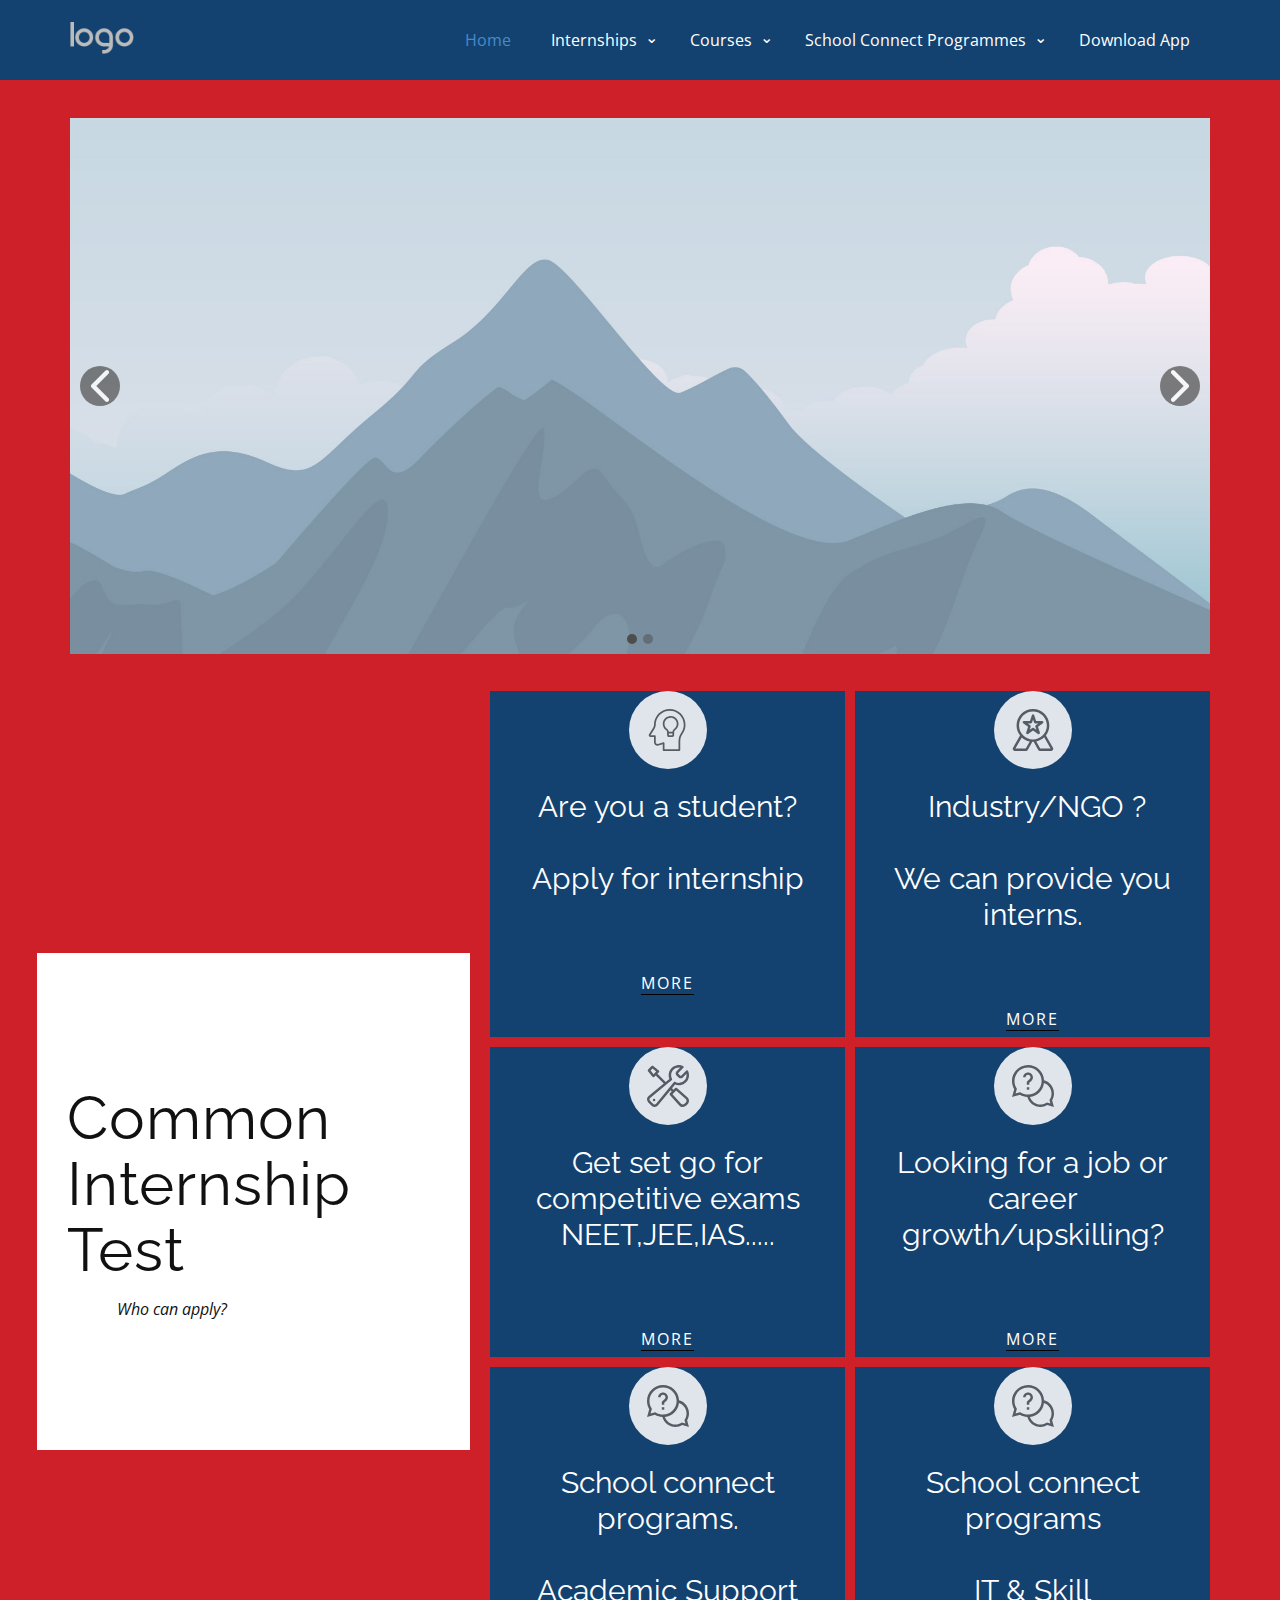
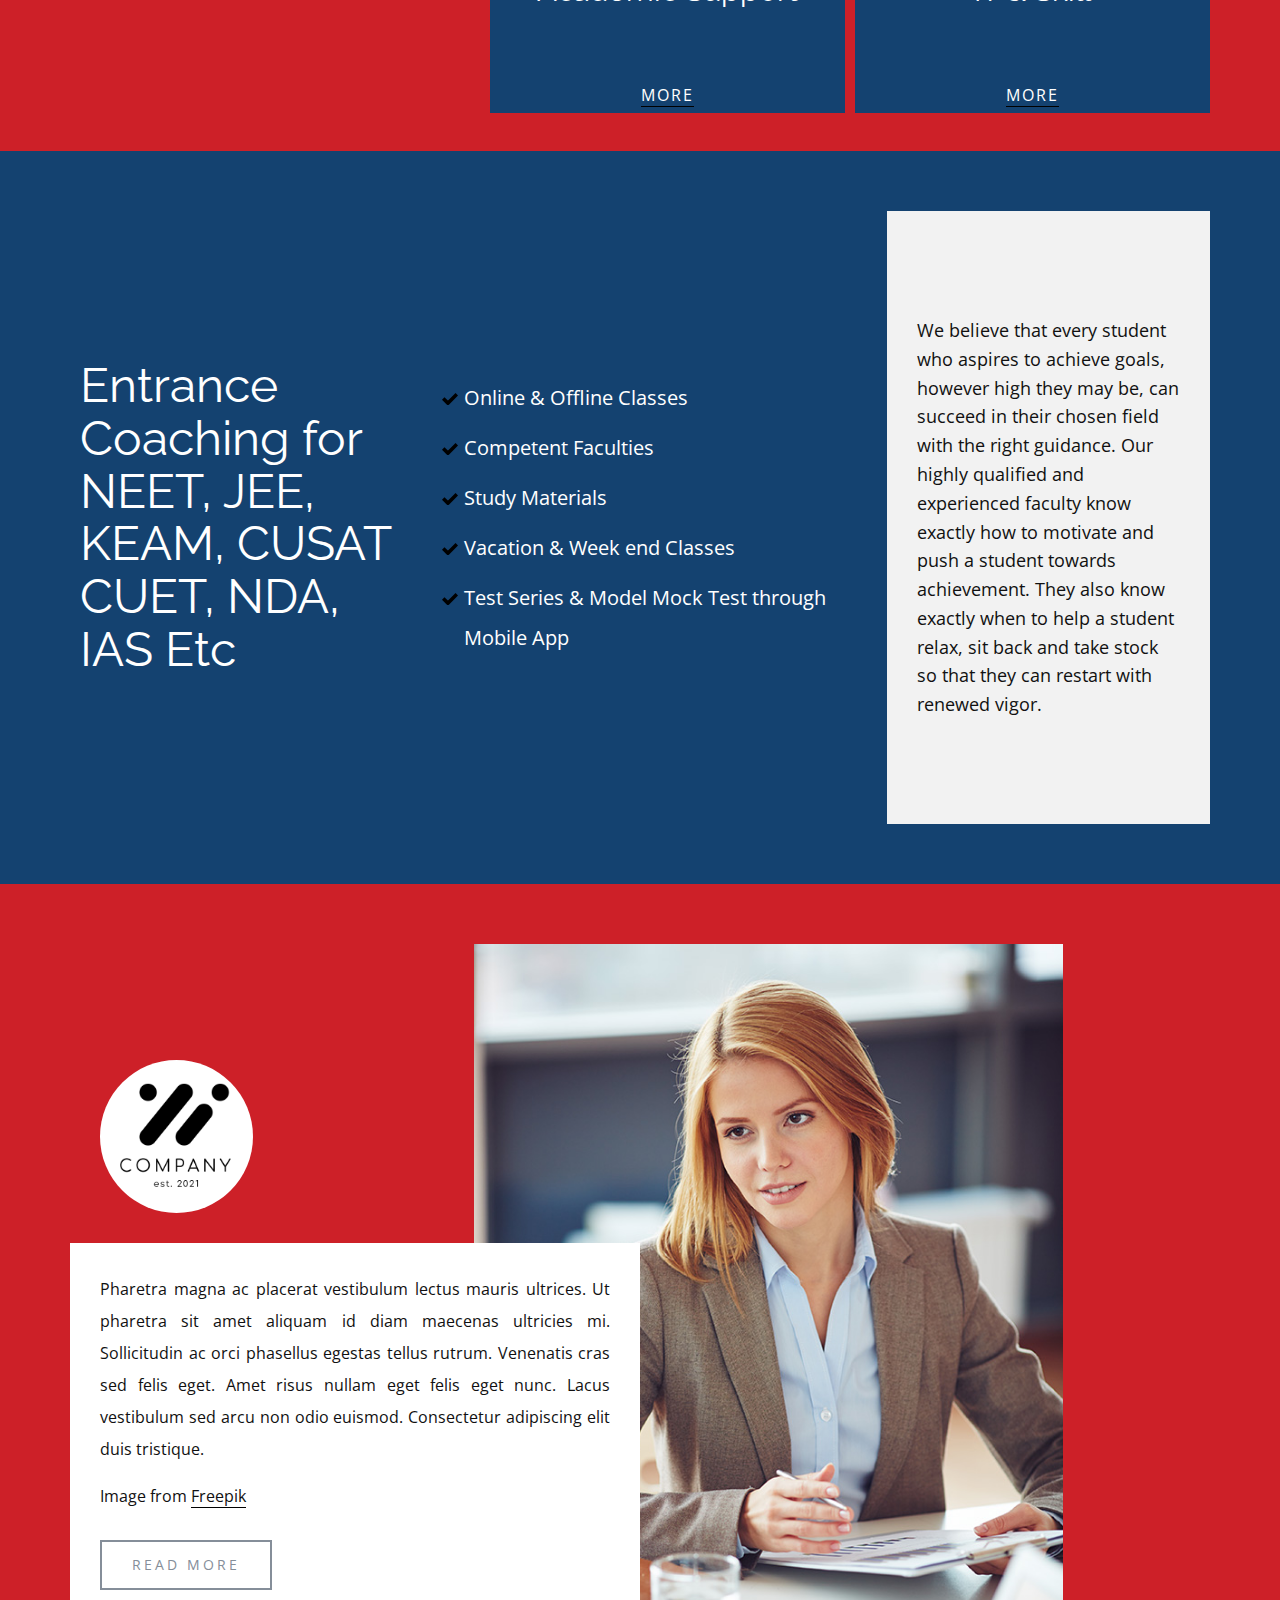
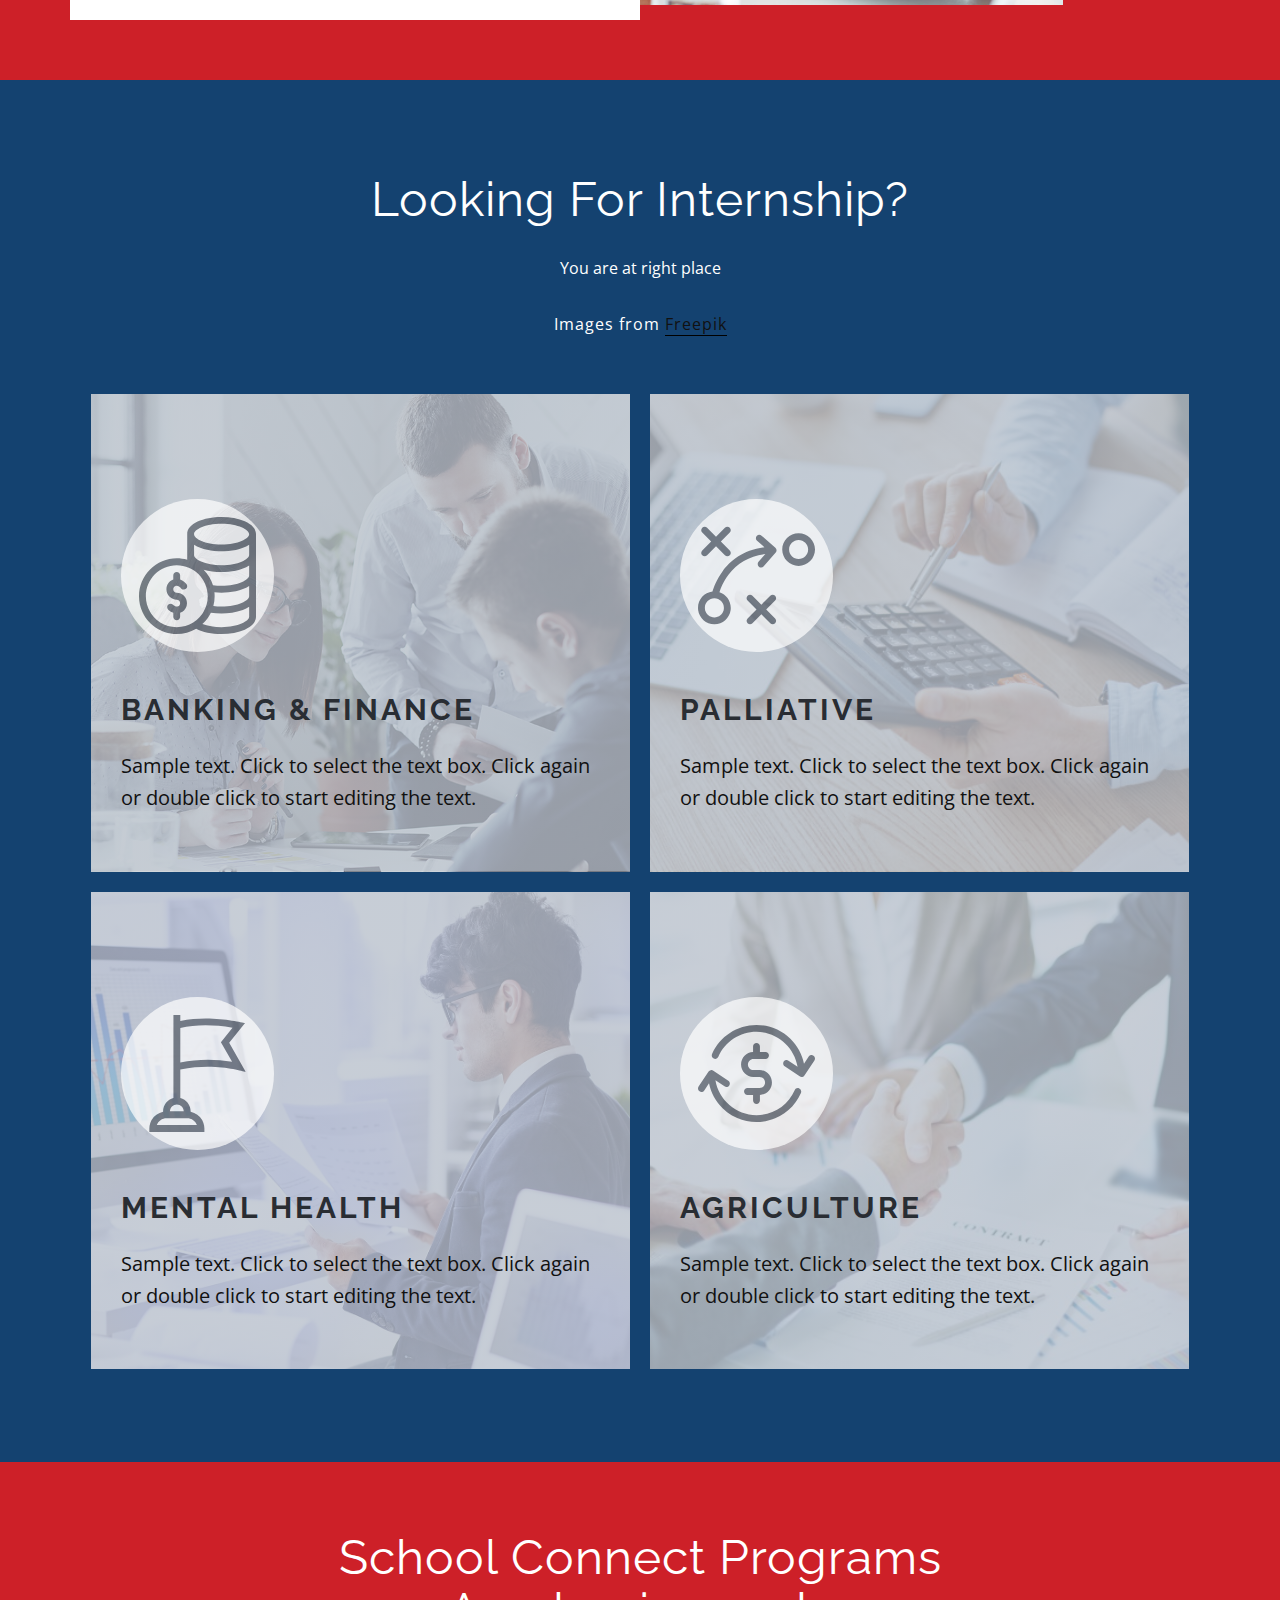
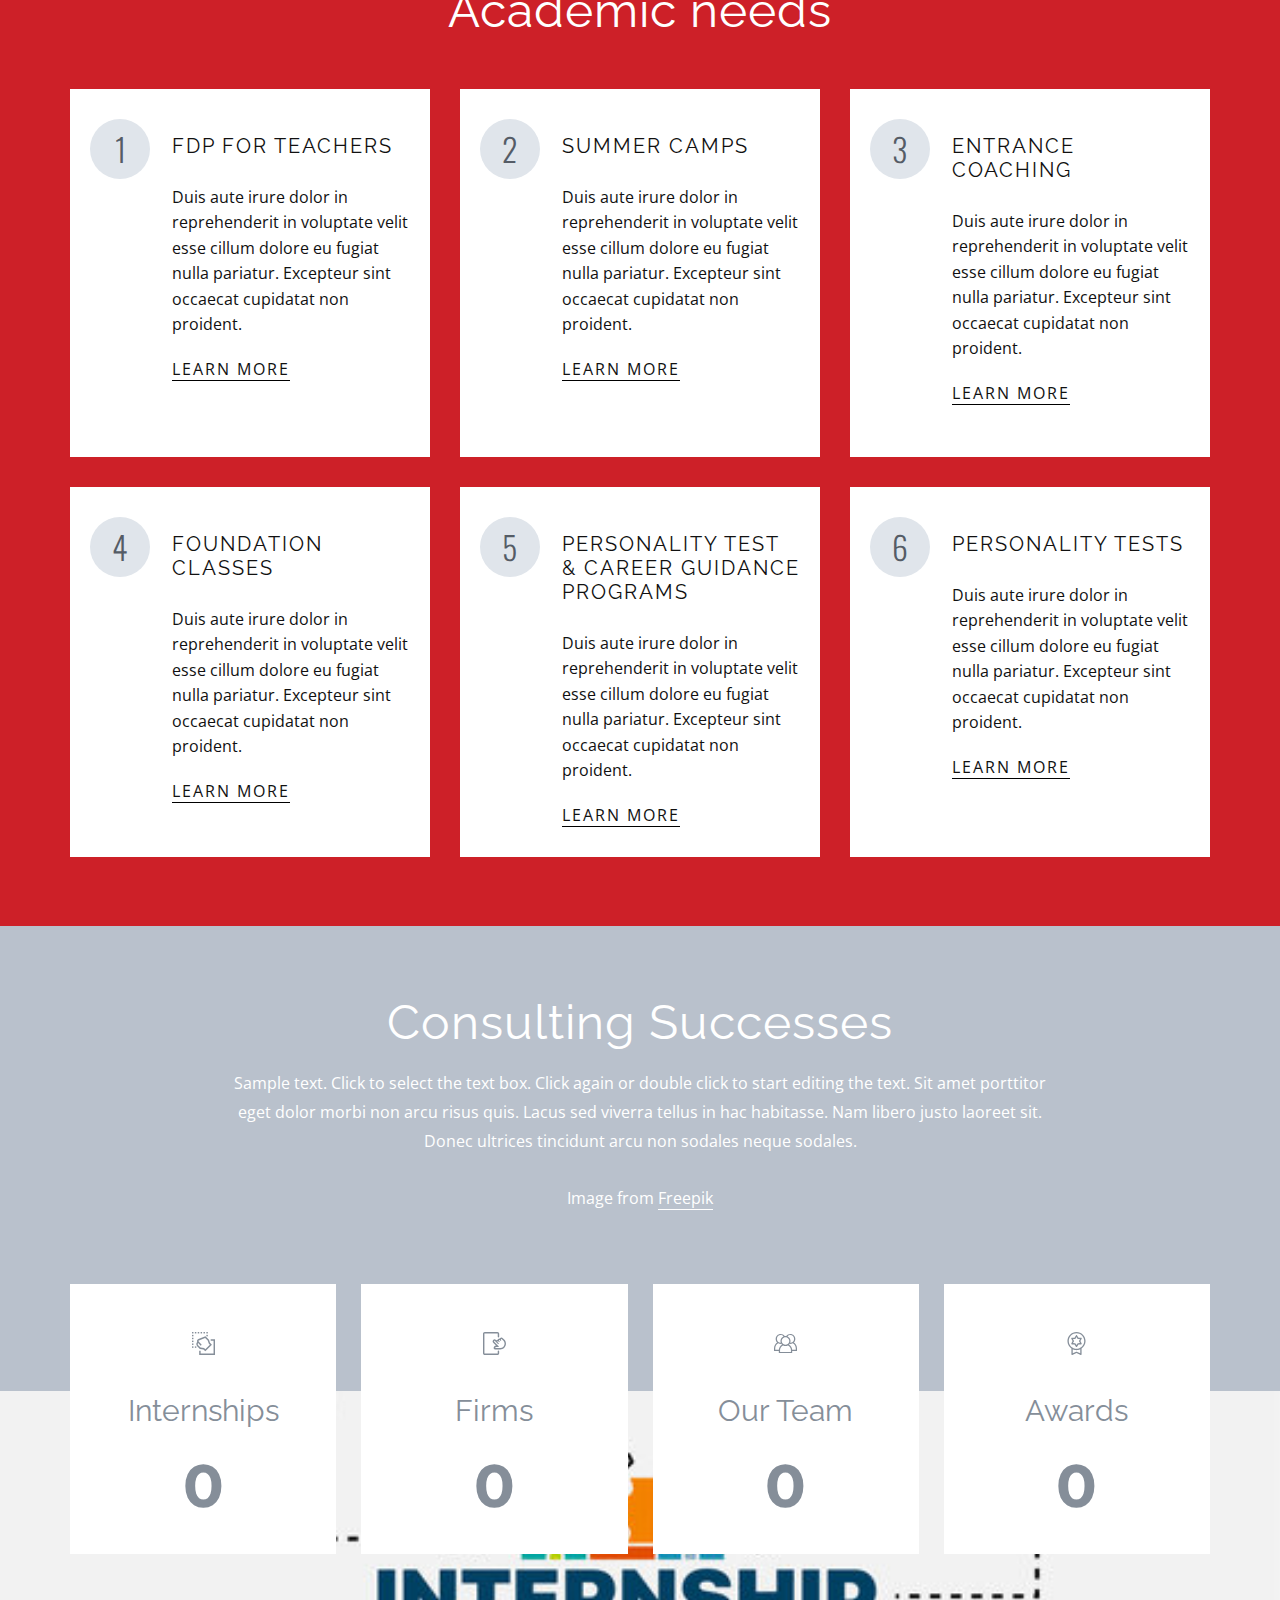
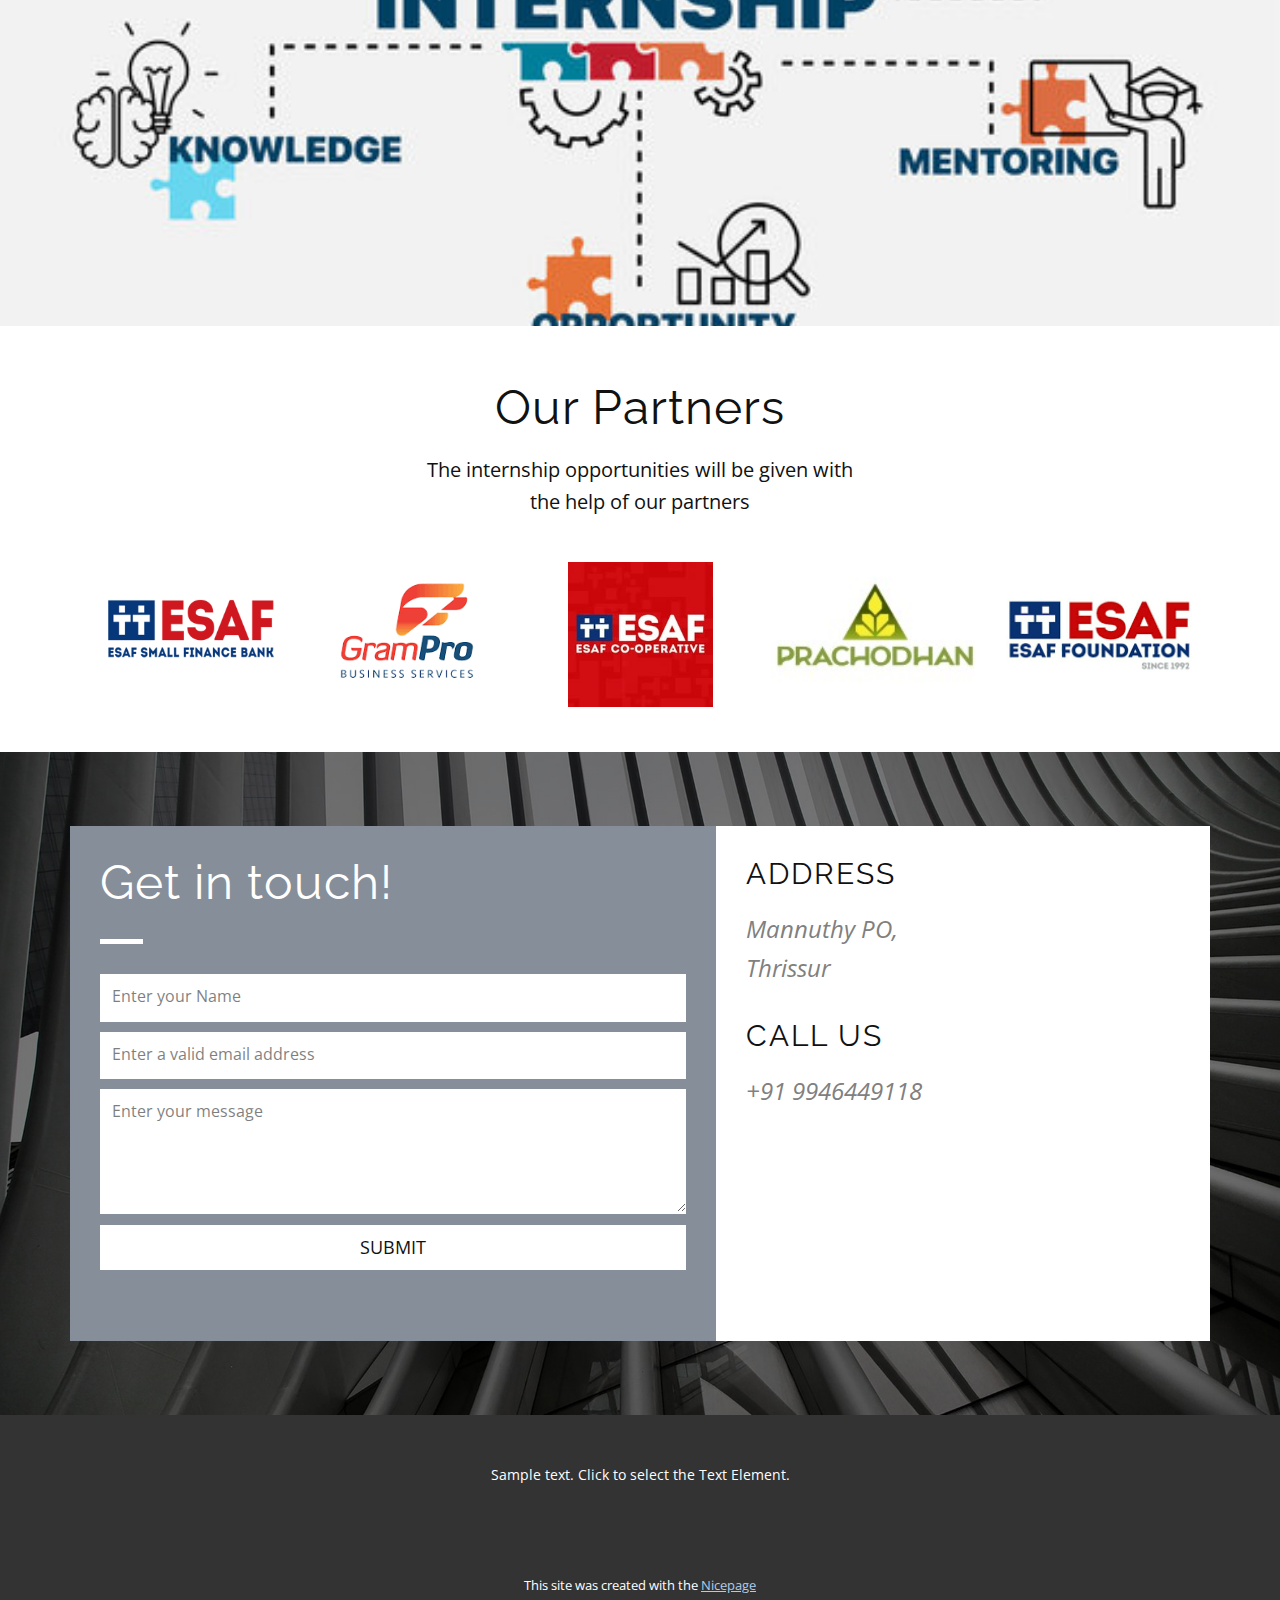
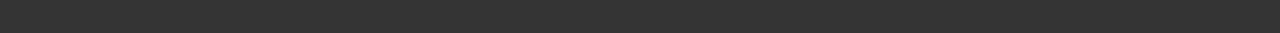
<file: index.html>
<!DOCTYPE html>
<html style="font-size: 16px;" lang="en"><head>
    <meta name="viewport" content="width=device-width, initial-scale=1.0">
    <meta charset="utf-8">
    <meta name="keywords" content="​What is Strategy Consulting?, Benefits of Coaching for Individuals., Get Great Work for Your Budget, Strategy &amp;amp; Consulting Services, faq, Our Team, ​Consulting Successes, Information partners, Get in touch!">
    <meta name="description" content="">
    <title>Home</title>
    <link rel="stylesheet" href="nicepage.css" media="screen">
<link rel="stylesheet" href="index.css" media="screen">
    <script class="u-script" type="text/javascript" src="jquery.js" defer=""></script>
    <script class="u-script" type="text/javascript" src="nicepage.js" defer=""></script>
    <meta name="generator" content="Nicepage 7.7.3, nicepage.com">
    <meta name="referrer" content="origin">
    
    
    
    
    
    
    
    
    
    
    <link id="u-theme-google-font" rel="stylesheet" href="https://fonts.googleapis.com/css?family=Raleway:100,100i,200,200i,300,300i,400,400i,500,500i,600,600i,700,700i,800,800i,900,900i|Open+Sans:300,300i,400,400i,500,500i,600,600i,700,700i,800,800i">
    <link id="u-page-google-font" rel="stylesheet" href="https://fonts.googleapis.com/css?family=Raleway:100,100i,200,200i,300,300i,400,400i,500,500i,600,600i,700,700i,800,800i,900,900i|Oswald:200,300,400,500,600,700|Raleway:100,100i,200,200i,300,300i,400,400i,500,500i,600,600i,700,700i,800,800i,900,900i|Montserrat:100,100i,200,200i,300,300i,400,400i,500,500i,600,600i,700,700i,800,800i,900,900i">
    <script type="application/ld+json">{
		"@context": "http://schema.org",
		"@type": "Organization",
		"name": "",
		"logo": "images/default-logo.png"
}</script>
    <meta name="theme-color" content="#478ac9">
    <meta property="og:title" content="Home">
    <meta property="og:type" content="website">
  <meta data-intl-tel-input-cdn-path="intlTelInput/"></head>
  <body data-home-page="Home.html" data-home-page-title="Home" data-path-to-root="./" data-include-products="false" class="u-body u-xl-mode" data-lang="en"><header class="u-clearfix u-custom-color-2 u-header u-header" id="header"><div class="u-clearfix u-sheet u-valign-middle u-sheet-1">
        <a href="#" class="u-image u-logo u-image-1">
          <img src="images/default-logo.png" class="u-logo-image u-logo-image-1">
        </a>
        <nav class="u-dropdown-icon u-menu u-menu-dropdown u-offcanvas u-menu-1">
          <div class="menu-collapse" style="font-size: 1rem; letter-spacing: 0px;">
            <a class="u-button-style u-custom-left-right-menu-spacing u-custom-padding-bottom u-custom-top-bottom-menu-spacing u-hamburger-link u-nav-link u-text-active-palette-1-base u-text-hover-palette-2-base" href="#">
              <svg class="u-svg-link" viewBox="0 0 24 24"><use xlink:href="#menu-hamburger"></use></svg>
              <svg class="u-svg-content" version="1.1" id="menu-hamburger" viewBox="0 0 16 16" x="0px" y="0px" xmlns:xlink="http://www.w3.org/1999/xlink" xmlns="http://www.w3.org/2000/svg"><g><rect y="1" width="16" height="2"></rect><rect y="7" width="16" height="2"></rect><rect y="13" width="16" height="2"></rect>
</g></svg>
            </a>
          </div>
          <div class="u-custom-menu u-nav-container">
            <ul class="u-nav u-unstyled u-nav-1"><li class="u-nav-item"><a class="u-button-style u-nav-link u-text-active-palette-1-base u-text-hover-palette-2-base" href="./" style="padding: 10px 20px;">Home</a>
</li><li class="u-nav-item"><a class="u-button-style u-nav-link u-text-active-palette-1-base u-text-hover-palette-2-base" href="About.html" style="padding: 10px 20px;">Internships</a><div class="u-nav-popup"><ul class="u-h-spacing-20 u-nav u-unstyled u-v-spacing-10"><li class="u-nav-item"><a class="u-button-style u-nav-link">Banking &amp; Finance</a>
</li><li class="u-nav-item"><a class="u-button-style u-nav-link">Mental Health</a>
</li><li class="u-nav-item"><a class="u-button-style u-nav-link">Palliative</a>
</li><li class="u-nav-item"><a class="u-button-style u-nav-link">Agriculture</a>
</li><li class="u-nav-item"><a class="u-button-style u-nav-link">Education/Training</a>
</li></ul>
</div>
</li><li class="u-nav-item"><a class="u-button-style u-nav-link u-text-active-palette-1-base u-text-hover-palette-2-base" href="Contact.html" style="padding: 10px 20px;">Courses</a><div class="u-nav-popup"><ul class="u-h-spacing-20 u-nav u-unstyled u-v-spacing-10"><li class="u-nav-item"><a class="u-button-style u-nav-link">Students (Classes 1-4)</a>
</li><li class="u-nav-item"><a class="u-button-style u-nav-link">Students (Classes 5-9)</a>
</li><li class="u-nav-item"><a class="u-button-style u-nav-link">10th Completed Students</a>
</li><li class="u-nav-item"><a class="u-button-style u-nav-link">Higher Secondary Students</a>
</li><li class="u-nav-item"><a class="u-button-style u-nav-link">Degree Students</a>
</li><li class="u-nav-item"><a class="u-button-style u-nav-link">Professionals</a>
</li></ul>
</div>
</li><li class="u-nav-item"><a class="u-button-style u-nav-link u-text-active-palette-1-base u-text-hover-palette-2-base" style="padding: 10px 20px;">School Connect Programmes</a><div class="u-nav-popup"><ul class="u-h-spacing-20 u-nav u-unstyled u-v-spacing-10"><li class="u-nav-item"><a class="u-button-style u-nav-link">Academic Needs</a>
</li><li class="u-nav-item"><a class="u-button-style u-nav-link">IT &amp; Skills</a>
</li><li class="u-nav-item"><a class="u-button-style u-nav-link">Contact</a>
</li></ul>
</div>
</li><li class="u-nav-item"><a class="u-button-style u-nav-link u-text-active-palette-1-base u-text-hover-palette-2-base" style="padding: 10px 20px;">Download App</a>
</li></ul>
          </div>
          <div class="u-custom-menu u-nav-container-collapse">
            <div class="u-black u-container-style u-inner-container-layout u-opacity u-opacity-95 u-sidenav">
              <div class="u-inner-container-layout u-sidenav-overflow">
                <div class="u-menu-close"></div>
                <ul class="u-align-center u-nav u-popupmenu-items u-unstyled u-nav-5"><li class="u-nav-item"><a class="u-button-style u-nav-link" href="./">Home</a>
</li><li class="u-nav-item"><a class="u-button-style u-nav-link" href="About.html">Internships</a><div class="u-nav-popup"><ul class="u-h-spacing-20 u-nav u-unstyled u-v-spacing-10"><li class="u-nav-item"><a class="u-button-style u-nav-link">Banking &amp; Finance</a>
</li><li class="u-nav-item"><a class="u-button-style u-nav-link">Mental Health</a>
</li><li class="u-nav-item"><a class="u-button-style u-nav-link">Palliative</a>
</li><li class="u-nav-item"><a class="u-button-style u-nav-link">Agriculture</a>
</li><li class="u-nav-item"><a class="u-button-style u-nav-link">Education/Training</a>
</li></ul>
</div>
</li><li class="u-nav-item"><a class="u-button-style u-nav-link" href="Contact.html">Courses</a><div class="u-nav-popup"><ul class="u-h-spacing-20 u-nav u-unstyled u-v-spacing-10"><li class="u-nav-item"><a class="u-button-style u-nav-link">Students (Classes 1-4)</a>
</li><li class="u-nav-item"><a class="u-button-style u-nav-link">Students (Classes 5-9)</a>
</li><li class="u-nav-item"><a class="u-button-style u-nav-link">10th Completed Students</a>
</li><li class="u-nav-item"><a class="u-button-style u-nav-link">Higher Secondary Students</a>
</li><li class="u-nav-item"><a class="u-button-style u-nav-link">Degree Students</a>
</li><li class="u-nav-item"><a class="u-button-style u-nav-link">Professionals</a>
</li></ul>
</div>
</li><li class="u-nav-item"><a class="u-button-style u-nav-link">School Connect Programmes</a><div class="u-nav-popup"><ul class="u-h-spacing-20 u-nav u-unstyled u-v-spacing-10"><li class="u-nav-item"><a class="u-button-style u-nav-link">Academic Needs</a>
</li><li class="u-nav-item"><a class="u-button-style u-nav-link">IT &amp; Skills</a>
</li><li class="u-nav-item"><a class="u-button-style u-nav-link">Contact</a>
</li></ul>
</div>
</li><li class="u-nav-item"><a class="u-button-style u-nav-link">Download App</a>
</li></ul>
              </div>
            </div>
            <div class="u-black u-menu-overlay u-opacity u-opacity-70"></div>
          </div>
        </nav>
      </div></header> 
    <section class="u-clearfix u-custom-color-1 u-section-1" id="sec-00e5">
      <div class="u-clearfix u-sheet u-valign-middle-md u-valign-middle-sm u-sheet-1">
        <div class="custom-expanded u-carousel u-expanded-width-lg u-expanded-width-md u-expanded-width-sm u-expanded-width-xl u-gallery u-gallery-slider u-layout-carousel u-lightbox u-no-transition u-show-text-on-hover u-gallery-1" data-interval="5000" data-u-ride="carousel" id="carousel-cbcc">
          <ol class="u-absolute-hcenter u-carousel-indicators u-carousel-indicators-1">
            <li data-u-target="#carousel-cbcc" data-u-slide-to="0" class="u-active u-grey-70 u-shape-circle" style="width: 10px; height: 10px;"></li>
            <li data-u-target="#carousel-cbcc" data-u-slide-to="1" class="u-grey-70 u-shape-circle" style="width: 10px; height: 10px;"></li>
          </ol>
          <div class="u-carousel-inner u-gallery-inner" role="listbox">
            <div class="u-active u-carousel-item u-effect-fade u-gallery-item u-carousel-item-1">
              <div class="u-back-slide">
                <img class="u-back-image u-expanded" src="images/default-image-6.jpg">
              </div>
              <div class="u-align-center u-over-slide u-shading u-valign-bottom u-over-slide-1">
                <h3 class="u-gallery-heading">Sample Title</h3>
                <p class="u-gallery-text">Sample Text</p>
              </div>
            </div>
            <div class="u-carousel-item u-effect-fade u-gallery-item u-carousel-item-2">
              <div class="u-back-slide">
                <img class="u-back-image u-expanded" src="images/default-image-6.jpg">
              </div>
              <div class="u-align-center u-over-slide u-shading u-valign-bottom u-over-slide-2">
                <h3 class="u-gallery-heading">Sample Title</h3>
                <p class="u-gallery-text">Sample Text</p>
              </div>
            </div>
          </div>
          <a class="u-absolute-vcenter u-carousel-control u-carousel-control-prev u-grey-70 u-icon-circle u-opacity u-opacity-70 u-spacing-10 u-text-white u-carousel-control-1" href="#carousel-cbcc" role="button" data-u-slide="prev"><span aria-hidden="true">
              <svg viewBox="0 0 451.847 451.847"><path d="M97.141,225.92c0-8.095,3.091-16.192,9.259-22.366L300.689,9.27c12.359-12.359,32.397-12.359,44.751,0
c12.354,12.354,12.354,32.388,0,44.748L173.525,225.92l171.903,171.909c12.354,12.354,12.354,32.391,0,44.744
c-12.354,12.365-32.386,12.365-44.745,0l-194.29-194.281C100.226,242.115,97.141,234.018,97.141,225.92z"></path></svg></span><span class="sr-only">
              <svg viewBox="0 0 451.847 451.847"><path d="M97.141,225.92c0-8.095,3.091-16.192,9.259-22.366L300.689,9.27c12.359-12.359,32.397-12.359,44.751,0
c12.354,12.354,12.354,32.388,0,44.748L173.525,225.92l171.903,171.909c12.354,12.354,12.354,32.391,0,44.744
c-12.354,12.365-32.386,12.365-44.745,0l-194.29-194.281C100.226,242.115,97.141,234.018,97.141,225.92z"></path></svg></span>
          </a>
          <a class="u-absolute-vcenter u-carousel-control u-carousel-control-next u-grey-70 u-icon-circle u-opacity u-opacity-70 u-spacing-10 u-text-white u-carousel-control-2" href="#carousel-cbcc" role="button" data-u-slide="next"><span aria-hidden="true">
              <svg viewBox="0 0 451.846 451.847"><path d="M345.441,248.292L151.154,442.573c-12.359,12.365-32.397,12.365-44.75,0c-12.354-12.354-12.354-32.391,0-44.744
L278.318,225.92L106.409,54.017c-12.354-12.359-12.354-32.394,0-44.748c12.354-12.359,32.391-12.359,44.75,0l194.287,194.284
c6.177,6.18,9.262,14.271,9.262,22.366C354.708,234.018,351.617,242.115,345.441,248.292z"></path></svg></span><span class="sr-only">
              <svg viewBox="0 0 451.846 451.847"><path d="M345.441,248.292L151.154,442.573c-12.359,12.365-32.397,12.365-44.75,0c-12.354-12.354-12.354-32.391,0-44.744
L278.318,225.92L106.409,54.017c-12.354-12.359-12.354-32.394,0-44.748c12.354-12.359,32.391-12.359,44.75,0l194.287,194.284
c6.177,6.18,9.262,14.271,9.262,22.366C354.708,234.018,351.617,242.115,345.441,248.292z"></path></svg></span>
          </a>
        </div>
        <div class="u-align-center-sm u-align-center-xs u-align-left-lg u-align-left-md u-align-left-xl u-container-style u-group u-white u-group-1">
          <div class="u-container-layout u-valign-middle-lg u-valign-middle-md u-valign-middle-sm u-valign-middle-xs u-container-layout-1">
            <h2 class="u-custom-font u-font-raleway u-text u-text-1"> Common Internship Test</h2>
            <p class="u-text u-text-body-color u-text-2">Who can apply? </p>
          </div>
        </div>
        <div class="u-expanded-width-md u-expanded-width-sm u-expanded-width-xs u-list u-list-1">
          <div class="u-repeater u-repeater-1">
            <div class="u-align-center u-container-align-center u-container-style u-custom-color-2 u-list-item u-repeater-item u-shape-rectangle">
              <div class="u-container-layout u-similar-container u-valign-top-lg u-valign-top-md u-valign-top-sm u-valign-top-xs u-container-layout-2"><span class="u-icon u-icon-circle u-palette-5-light-2 u-text-palette-5-dark-2 u-icon-1"><svg class="u-svg-link" preserveAspectRatio="xMidYMin slice" viewBox="0 0 24 24" style=""><use xlink:href="#svg-d74e"></use></svg><svg class="u-svg-content" viewBox="0 0 24 24" id="svg-d74e"><path d="m18.5 24h-9c-.276 0-.5-.224-.5-.5v-3.325l-2.414.733c-.159.059-.365.092-.586.092-1.103 0-2-.897-2-2v-3h-2c-.561 0-1-.439-1-1 0-.188.055-.373.157-.536l2.336-3.708c.332-.526.507-1.132.507-1.753 0-4.965 4.037-9.003 9-9.003s9 4.038 9 9c0 1.858-.565 3.646-1.636 5.17-.892 1.269-1.364 2.758-1.364 4.305v5.025c0 .276-.224.5-.5.5zm-8.5-1h8v-4.525c0-1.754.534-3.441 1.546-4.88.951-1.354 1.454-2.943 1.454-4.595 0-4.411-3.589-8-8-8s-8 3.589-8 8c0 .813-.229 1.604-.661 2.289l-2.336 3.708 2.497.003c.276 0 .5.224.5.5v3.5c0 .552.448 1 1 1 .104 0 .196-.014.271-.041l3.084-.938c.152-.045.316-.017.443.077s.202.244.202.402z"></path><path d="m14.5 16h-2c-.481 0-1-.369-1-1.18v-1.32c0-.586-.253-1.122-.676-1.433-1.17-.861-1.852-2.238-1.823-3.682.046-2.383 2.034-4.35 4.433-4.385 1.215-.04 2.369.443 3.235 1.296.858.847 1.331 1.975 1.331 3.176 0 1.422-.658 2.728-1.806 3.582-.434.323-.694.866-.694 1.453v1.493c0 .552-.448 1-1 1zm-1-11c-.018 0-.035 0-.053 0-1.833.026-3.412 1.585-3.446 3.404-.022 1.12.507 2.188 1.416 2.857.678.5 1.083 1.336 1.083 2.239v1.32c0 .149.036.198.036.198l1.964-.018v-1.493c0-.901.41-1.745 1.098-2.255.89-.664 1.402-1.677 1.402-2.78 0-.932-.367-1.806-1.033-2.463-.661-.652-1.535-1.009-2.467-1.009z"></path><path d="m15 14h-3c-.276 0-.5-.224-.5-.5s.224-.5.5-.5h3c.276 0 .5.224.5.5s-.224.5-.5.5z"></path></svg></span>
                <h3 class="u-text u-text-3">Are you a student?<br>
                  <br>Apply for internship
                </h3>
                <a href="#" class="u-active-none u-align-center u-border-1 u-border-active-grey-60 u-border-black u-border-hover-grey-60 u-border-no-left u-border-no-right u-border-no-top u-btn u-button-style u-hover-none u-none u-text-white u-btn-1">more</a>
              </div>
            </div>
            <div class="u-align-center u-container-align-center u-container-style u-custom-color-2 u-list-item u-repeater-item u-shape-rectangle">
              <div class="u-container-layout u-similar-container u-valign-top-lg u-valign-top-md u-valign-top-sm u-valign-top-xs u-container-layout-3"><span class="u-icon u-icon-circle u-palette-5-light-2 u-text-palette-5-dark-2 u-icon-2"><svg class="u-svg-link" preserveAspectRatio="xMidYMin slice" viewBox="0 0 512 512" style=""><use xlink:href="#svg-dde6"></use></svg><svg class="u-svg-content" viewBox="0 0 512 512" id="svg-dde6"><g><path d="m316.703 216.874 60.137-43.873c11.697-8.534 5.632-27.118-8.841-27.118h-74.267l-22.962-70.965c-4.463-13.788-24.071-13.816-28.543 0l-22.962 70.965h-74.267c-14.48 0-20.532 18.588-8.841 27.118l60.137 43.873-22.979 71.013c-4.464 13.797 11.405 25.277 23.112 16.736l60.07-43.825 60.07 43.825c11.638 8.488 27.587-2.907 23.112-16.736zm-31.886-1.098 12.091 37.367-31.567-23.031c-5.269-3.843-12.414-3.842-17.682 0l-31.567 23.031 12.091-37.367c1.995-6.166-.195-12.916-5.431-16.736l-31.741-23.157h39.168c6.505 0 12.269-4.193 14.271-10.382l12.05-37.24 12.05 37.24c2.003 6.188 7.767 10.382 14.271 10.382h39.168l-31.741 23.157c-5.236 3.82-7.426 10.57-5.431 16.736z"></path><path d="m499.556 472.922-85.829-150.828c25.867-33.776 41.273-76.025 41.273-121.825-.001-110.429-89.496-200.269-199.501-200.269s-199.5 89.84-199.5 200.269c0 46.139 15.631 88.676 41.846 122.575l-85.404 150.081c-9.902 17.411 2.624 39.075 22.669 39.075h127.55c13.613 0 26.257-7.361 32.997-19.209l52.582-92.4c5.472.197 9.578.205 15.506-.038l52.596 92.437c6.741 11.85 19.385 19.211 32.998 19.211h127.55c20.022-.001 32.583-21.643 22.667-39.079zm-329.975 5.033c-1.419 2.495-4.071 4.045-6.922 4.045h-120.865l77.261-135.771c26.527 25.004 59.841 42.828 96.841 50.338zm-83.582-277.686c0-93.887 76.037-170.269 169.5-170.269s169.5 76.382 169.5 170.269-76.037 170.269-169.5 170.269-169.5-76.383-169.5-170.269zm263.34 281.731c-2.851 0-5.503-1.55-6.923-4.046l-46.413-81.569c36.942-7.678 70.176-25.643 96.594-50.766l77.607 136.381z"></path>
</g></svg></span>
                <h3 class="u-text u-text-4">&nbsp;Industry/NGO ?<br>
                  <br>We can provide you interns.
                </h3>
                <a href="#" class="u-active-none u-align-center u-border-1 u-border-active-grey-60 u-border-black u-border-hover-grey-60 u-border-no-left u-border-no-right u-border-no-top u-btn u-button-style u-hover-none u-none u-text-white u-btn-2">more</a>
              </div>
            </div>
            <div class="u-align-center u-container-align-center u-container-style u-custom-color-2 u-list-item u-repeater-item u-shape-rectangle">
              <div class="u-container-layout u-similar-container u-valign-top-lg u-valign-top-md u-valign-top-sm u-valign-top-xs u-container-layout-4"><span class="u-icon u-icon-circle u-palette-5-light-2 u-text-palette-5-dark-2 u-icon-3"><svg class="u-svg-link" preserveAspectRatio="xMidYMin slice" viewBox="0 0 512 512" style=""><use xlink:href="#svg-da1f"></use></svg><svg class="u-svg-content" viewBox="0 0 512 512" id="svg-da1f"><g><circle cx="86.202" cy="425.783" r="15"></circle><path d="m406.184 246.512c26.489-3.897 50.524-15.99 69.506-34.972 18.071-18.07 29.965-40.882 34.396-65.969 4.327-24.504 1.284-49.427-8.801-72.075-4.278-9.606-16.881-11.936-24.309-4.505l-61.448 61.446c-2.537 2.536-6.663 2.536-9.2 0l-24.777-24.775c-2.531-2.532-2.531-6.652 0-9.184l61.456-61.454c7.437-7.436 5.094-20.034-4.505-24.308-22.649-10.086-47.573-13.13-72.077-8.802-25.088 4.43-47.901 16.324-65.972 34.395-18.982 18.981-31.076 43.015-34.973 69.503-3.217 21.86-.65 43.731 7.417 63.937l-44.997 36.961-100.483-100.479 17.678-17.677c6.335-6.334 5.737-16.796-1.293-22.364l-68.012-53.868c-5.969-4.727-14.535-4.233-19.92 1.152l-42.426 42.424c-5.385 5.384-5.881 13.949-1.152 19.919l53.87 68.009c5.568 7.029 16.023 7.635 22.365 1.293l17.677-17.677 98.404 98.4-184.711 151.726c-24.591 19.449-26.713 56.043-4.548 78.206l40.86 40.859c22.162 22.161 58.754 20.046 78.21-4.548l151.731-184.704 15.242 15.242-21.924 21.923c-5.635 5.634-5.88 14.69-.56 20.621l114.305 127.434c22.481 24.95 61.259 25.988 85.03 2.216l16.559-16.559c23.821-23.819 22.692-62.879-2.485-85.279-.011-.009-.021-.018-.03-.027l-128.023-113.28c-5.937-5.253-14.939-4.98-20.547.627l-21.113 21.112-17.322-17.321 36.963-44.995c20.206 8.067 42.078 10.633 63.939 7.417zm-326.962-134.513-35.119-44.336 23.532-23.531 44.338 35.117zm275.73 199.49 117.435 103.91c5.947 5.296 9.35 12.595 9.583 20.555.232 7.966-2.743 15.456-8.379 21.092l-16.559 16.559c-5.611 5.61-13.069 8.593-20.994 8.38-7.93-.207-15.222-3.567-20.513-9.439l-104.798-116.834zm-28.568-100.346-52.949 64.455c-.007.008-.014.017-.021.025l-162.271 197.536c-.069.084-.138.17-.206.256-8.315 10.588-23.973 11.547-33.515 2.006l-40.86-40.859c-9.52-9.519-8.606-25.179 2.007-33.513.086-.067.171-.136.256-.206l197.545-162.268c.006-.005.011-.009.017-.014l64.462-52.951c5.473-4.495 7.055-12.206 3.796-18.493-18.905-36.468-12.065-80.511 17.02-109.596 17.912-17.911 42.161-27.429 66.682-27.429 5.283 0 10.58.442 15.828 1.337l-43.838 43.836c-14.227 14.228-14.227 37.379.001 51.608l24.777 24.775c14.231 14.232 37.392 14.234 51.625 0l43.829-43.827c5.049 29.602-4.322 60.737-26.092 82.507-29.087 29.084-73.131 35.923-109.6 17.02-6.286-3.26-13.998-1.678-18.493 3.795z"></path>
</g></svg></span>
                <h3 class="u-text u-text-5">Get set go for competitive exams<br>NEET,JEE,IAS.....
                </h3>
                <a href="#" class="u-active-none u-align-center u-border-1 u-border-active-grey-60 u-border-black u-border-hover-grey-60 u-border-no-left u-border-no-right u-border-no-top u-btn u-button-style u-hover-none u-none u-text-white u-btn-3">more</a>
              </div>
            </div>
            <div class="u-align-center u-container-align-center u-container-style u-custom-color-2 u-list-item u-repeater-item u-shape-rectangle">
              <div class="u-container-layout u-similar-container u-valign-top-lg u-valign-top-md u-valign-top-sm u-valign-top-xs u-container-layout-5"><span class="u-icon u-icon-circle u-palette-5-light-2 u-text-palette-5-dark-2 u-icon-4"><svg class="u-svg-link" preserveAspectRatio="xMidYMin slice" viewBox="0 0 512 512" style=""><use xlink:href="#svg-60ce"></use></svg><svg class="u-svg-content" viewBox="0 0 512 512" id="svg-60ce"><path d="m512 346.5c0-74.628906-50.285156-139.832031-121.195312-159.480469-4.457032-103.878906-90.347657-187.019531-195.304688-187.019531-107.800781 0-195.5 87.699219-195.5 195.5 0 35.132812 9.351562 69.339844 27.109375 99.371094l-26.390625 95.40625 95.410156-26.386719c27.605469 16.324219 58.746094 25.519531 90.886719 26.90625 19.644531 70.914063 84.851563 121.203125 159.484375 121.203125 29.789062 0 58.757812-7.933594 84.210938-23.007812l80.566406 22.285156-22.285156-80.566406c15.074218-25.453126 23.007812-54.421876 23.007812-84.210938zm-411.136719-15.046875-57.117187 15.800781 15.800781-57.117187-3.601563-5.632813c-16.972656-26.554687-25.945312-57.332031-25.945312-89.003906 0-91.257812 74.242188-165.5 165.5-165.5s165.5 74.242188 165.5 165.5-74.242188 165.5-165.5 165.5c-31.671875 0-62.445312-8.972656-89.003906-25.945312zm367.390625 136.800781-42.382812-11.726562-5.660156 3.683594c-21.941407 14.253906-47.433594 21.789062-73.710938 21.789062-58.65625 0-110.199219-37.925781-128.460938-92.308594 89.820313-10.355468 161.296876-81.832031 171.65625-171.65625 54.378907 18.265625 92.304688 69.808594 92.304688 128.464844 0 26.277344-7.535156 51.769531-21.789062 73.710938l-3.683594 5.660156zm0 0"></path><path d="m180.5 271h30v30h-30zm0 0"></path><path d="m225.5 150c0 8.519531-3.46875 16.382812-9.765625 22.144531l-35.234375 32.25v36.605469h30v-23.394531l25.488281-23.328125c12.398438-11.347656 19.511719-27.484375 19.511719-44.277344 0-33.085938-26.914062-60-60-60s-60 26.914062-60 60h30c0-16.542969 13.457031-30 30-30s30 13.457031 30 30zm0 0"></path></svg></span>
                <h3 class="u-text u-text-6">Looking for a job or career growth/upskilling?</h3>
                <a href="#" class="u-active-none u-align-center u-border-1 u-border-active-grey-60 u-border-black u-border-hover-grey-60 u-border-no-left u-border-no-right u-border-no-top u-btn u-button-style u-hover-none u-none u-text-white u-btn-4">more</a>
              </div>
            </div>
            <div class="u-align-center u-container-align-center u-container-style u-custom-color-2 u-list-item u-repeater-item u-shape-rectangle">
              <div class="u-container-layout u-similar-container u-valign-top-lg u-valign-top-md u-valign-top-sm u-valign-top-xs u-container-layout-6"><span class="u-icon u-icon-circle u-palette-5-light-2 u-text-palette-5-dark-2 u-icon-5"><svg class="u-svg-link" preserveAspectRatio="xMidYMin slice" viewBox="0 0 512 512" style=""><use xlink:href="#svg-60ce"></use></svg><svg class="u-svg-content" viewBox="0 0 512 512" id="svg-60ce"><path d="m512 346.5c0-74.628906-50.285156-139.832031-121.195312-159.480469-4.457032-103.878906-90.347657-187.019531-195.304688-187.019531-107.800781 0-195.5 87.699219-195.5 195.5 0 35.132812 9.351562 69.339844 27.109375 99.371094l-26.390625 95.40625 95.410156-26.386719c27.605469 16.324219 58.746094 25.519531 90.886719 26.90625 19.644531 70.914063 84.851563 121.203125 159.484375 121.203125 29.789062 0 58.757812-7.933594 84.210938-23.007812l80.566406 22.285156-22.285156-80.566406c15.074218-25.453126 23.007812-54.421876 23.007812-84.210938zm-411.136719-15.046875-57.117187 15.800781 15.800781-57.117187-3.601563-5.632813c-16.972656-26.554687-25.945312-57.332031-25.945312-89.003906 0-91.257812 74.242188-165.5 165.5-165.5s165.5 74.242188 165.5 165.5-74.242188 165.5-165.5 165.5c-31.671875 0-62.445312-8.972656-89.003906-25.945312zm367.390625 136.800781-42.382812-11.726562-5.660156 3.683594c-21.941407 14.253906-47.433594 21.789062-73.710938 21.789062-58.65625 0-110.199219-37.925781-128.460938-92.308594 89.820313-10.355468 161.296876-81.832031 171.65625-171.65625 54.378907 18.265625 92.304688 69.808594 92.304688 128.464844 0 26.277344-7.535156 51.769531-21.789062 73.710938l-3.683594 5.660156zm0 0"></path><path d="m180.5 271h30v30h-30zm0 0"></path><path d="m225.5 150c0 8.519531-3.46875 16.382812-9.765625 22.144531l-35.234375 32.25v36.605469h30v-23.394531l25.488281-23.328125c12.398438-11.347656 19.511719-27.484375 19.511719-44.277344 0-33.085938-26.914062-60-60-60s-60 26.914062-60 60h30c0-16.542969 13.457031-30 30-30s30 13.457031 30 30zm0 0"></path></svg></span>
                <h3 class="u-text u-text-7">School connect programs.<br>
                  <br>Academic Support
                </h3>
                <a href="#" class="u-active-none u-align-center u-border-1 u-border-active-grey-60 u-border-black u-border-hover-grey-60 u-border-no-left u-border-no-right u-border-no-top u-btn u-button-style u-hover-none u-none u-text-white u-btn-5">more</a>
              </div>
            </div>
            <div class="u-align-center u-container-align-center u-container-style u-custom-color-2 u-list-item u-repeater-item u-shape-rectangle">
              <div class="u-container-layout u-similar-container u-valign-top-lg u-valign-top-md u-valign-top-sm u-valign-top-xs u-container-layout-7"><span class="u-icon u-icon-circle u-palette-5-light-2 u-text-palette-5-dark-2 u-icon-6"><svg class="u-svg-link" preserveAspectRatio="xMidYMin slice" viewBox="0 0 512 512" style=""><use xlink:href="#svg-60ce"></use></svg><svg class="u-svg-content" viewBox="0 0 512 512" id="svg-60ce"><path d="m512 346.5c0-74.628906-50.285156-139.832031-121.195312-159.480469-4.457032-103.878906-90.347657-187.019531-195.304688-187.019531-107.800781 0-195.5 87.699219-195.5 195.5 0 35.132812 9.351562 69.339844 27.109375 99.371094l-26.390625 95.40625 95.410156-26.386719c27.605469 16.324219 58.746094 25.519531 90.886719 26.90625 19.644531 70.914063 84.851563 121.203125 159.484375 121.203125 29.789062 0 58.757812-7.933594 84.210938-23.007812l80.566406 22.285156-22.285156-80.566406c15.074218-25.453126 23.007812-54.421876 23.007812-84.210938zm-411.136719-15.046875-57.117187 15.800781 15.800781-57.117187-3.601563-5.632813c-16.972656-26.554687-25.945312-57.332031-25.945312-89.003906 0-91.257812 74.242188-165.5 165.5-165.5s165.5 74.242188 165.5 165.5-74.242188 165.5-165.5 165.5c-31.671875 0-62.445312-8.972656-89.003906-25.945312zm367.390625 136.800781-42.382812-11.726562-5.660156 3.683594c-21.941407 14.253906-47.433594 21.789062-73.710938 21.789062-58.65625 0-110.199219-37.925781-128.460938-92.308594 89.820313-10.355468 161.296876-81.832031 171.65625-171.65625 54.378907 18.265625 92.304688 69.808594 92.304688 128.464844 0 26.277344-7.535156 51.769531-21.789062 73.710938l-3.683594 5.660156zm0 0"></path><path d="m180.5 271h30v30h-30zm0 0"></path><path d="m225.5 150c0 8.519531-3.46875 16.382812-9.765625 22.144531l-35.234375 32.25v36.605469h30v-23.394531l25.488281-23.328125c12.398438-11.347656 19.511719-27.484375 19.511719-44.277344 0-33.085938-26.914062-60-60-60s-60 26.914062-60 60h30c0-16.542969 13.457031-30 30-30s30 13.457031 30 30zm0 0"></path></svg></span>
                <h3 class="u-text u-text-8">School connect programs<br>
                  <br>IT &amp; Skill
                </h3>
                <a href="#" class="u-active-none u-align-center u-border-1 u-border-active-grey-60 u-border-black u-border-hover-grey-60 u-border-no-left u-border-no-right u-border-no-top u-btn u-button-style u-hover-none u-none u-text-white u-btn-6">more</a>
              </div>
            </div>
          </div>
        </div>
      </div>
    </section>
    <section class="u-clearfix u-custom-color-2 u-section-2" id="carousel_52ef">
      <div class="u-clearfix u-sheet u-valign-middle-lg u-valign-middle-md u-valign-middle-sm u-valign-middle-xl u-sheet-1">
        <div class="data-layout-selected u-clearfix u-expanded-width u-layout-wrap u-layout-wrap-1">
          <div class="u-layout">
            <div class="u-layout-row">
              <div class="u-container-style u-layout-cell u-size-18 u-layout-cell-1">
                <div class="u-container-layout u-container-layout-1">
                  <h2 class="u-text u-text-1">Entrance Coaching for NEET, JEE, KEAM, CUSAT CUET, NDA, IAS Etc</h2>
                </div>
              </div>
              <div class="u-container-style u-layout-cell u-size-25 u-layout-cell-2">
                <div class="u-container-layout u-valign-middle-lg u-valign-middle-md u-valign-middle-sm u-valign-middle-xl u-container-layout-2">
                  <ul class="u-custom-list u-spacing-10 u-text u-text-2">
                    <li>
                      <div class="u-list-icon u-text-black">
                        <svg class="u-svg-content" viewBox="0 0 512 512" id="svg-311a"><path d="m433.1 67.1-231.8 231.9c-6.2 6.2-16.4 6.2-22.6 0l-99.8-99.8-78.9 78.8 150.5 150.5c10.5 10.5 24.6 16.3 39.4 16.3 14.8 0 29-5.9 39.4-16.3l282.7-282.5z" fill="currentColor"></path></svg>
                      </div>Online &amp; Offline Classes
                    </li>
                    <li>
                      <div class="u-list-icon u-text-black">
                        <svg class="u-svg-content" viewBox="0 0 512 512" id="svg-311a"><path d="m433.1 67.1-231.8 231.9c-6.2 6.2-16.4 6.2-22.6 0l-99.8-99.8-78.9 78.8 150.5 150.5c10.5 10.5 24.6 16.3 39.4 16.3 14.8 0 29-5.9 39.4-16.3l282.7-282.5z" fill="currentColor"></path></svg>
                      </div>Competent Faculties<br>
                    </li>
                    <li>
                      <div class="u-list-icon u-text-black">
                        <svg class="u-svg-content" viewBox="0 0 512 512" id="svg-311a"><path d="m433.1 67.1-231.8 231.9c-6.2 6.2-16.4 6.2-22.6 0l-99.8-99.8-78.9 78.8 150.5 150.5c10.5 10.5 24.6 16.3 39.4 16.3 14.8 0 29-5.9 39.4-16.3l282.7-282.5z" fill="currentColor"></path></svg>
                      </div>Study Materials<br>
                    </li>
                    <li>
                      <div class="u-list-icon u-text-black">
                        <svg class="u-svg-content" viewBox="0 0 512 512" id="svg-311a"><path d="m433.1 67.1-231.8 231.9c-6.2 6.2-16.4 6.2-22.6 0l-99.8-99.8-78.9 78.8 150.5 150.5c10.5 10.5 24.6 16.3 39.4 16.3 14.8 0 29-5.9 39.4-16.3l282.7-282.5z" fill="currentColor"></path></svg>
                      </div>Vacation &amp; Week end Classes<br>
                    </li>
                    <li>
                      <div class="u-list-icon u-text-black">
                        <svg class="u-svg-content" viewBox="0 0 512 512" id="svg-311a"><path d="m433.1 67.1-231.8 231.9c-6.2 6.2-16.4 6.2-22.6 0l-99.8-99.8-78.9 78.8 150.5 150.5c10.5 10.5 24.6 16.3 39.4 16.3 14.8 0 29-5.9 39.4-16.3l282.7-282.5z" fill="currentColor"></path></svg>
                      </div>Test Series &amp; Model Mock Test through Mobile App<br>
                    </li>
                  </ul>
                </div>
              </div>
              <div class="u-container-style u-grey-5 u-layout-cell u-shape-rectangle u-size-17 u-layout-cell-3">
                <div class="u-container-layout u-valign-middle u-container-layout-3">
                  <p class="u-text u-text-3"> We believe that every student who aspires to achieve goals, however high they may be, can succeed in their chosen field with the right guidance. Our highly qualified and experienced faculty know exactly how to motivate and push a student towards achievement. They also know exactly when to help a student relax, sit back and take stock so that they can restart with renewed vigor.</p>
                </div>
              </div>
            </div>
          </div>
        </div>
      </div>
    </section>
    <section class="u-align-center u-clearfix u-container-align-center u-custom-color-1 u-section-3" id="carousel_32a0">
      <div class="u-clearfix u-sheet u-valign-middle-lg u-valign-middle-md u-valign-middle-sm u-valign-middle-xs u-sheet-1">
        <img class="u-image u-image-1" src="images/fggf.jpg" data-image-width="650" data-image-height="975">
        <div class="u-clearfix u-expanded-width-xs u-layout-wrap u-layout-wrap-1">
          <div class="u-gutter-0 u-layout">
            <div class="u-layout-col">
              <div class="u-align-left u-container-align-left u-container-style u-layout-cell u-size-30 u-layout-cell-1">
                <div class="u-container-layout u-container-layout-1">
                  <div class="u-image u-image-circle u-image-2" alt="" data-image-width="800" data-image-height="800"></div>
                </div>
              </div>
              <div class="u-align-justify u-container-style u-layout-cell u-size-30 u-white u-layout-cell-2">
                <div class="u-container-layout u-valign-middle u-container-layout-2">
                  <p class="u-text u-text-1">Pharetra magna ac placerat vestibulum lectus mauris ultrices. Ut pharetra sit amet aliquam id diam maecenas ultricies mi. Sollicitudin ac orci phasellus egestas tellus rutrum. Venenatis cras sed felis eget. Amet risus nullam eget felis eget nunc. Lacus vestibulum sed arcu non odio euismod. Consectetur adipiscing elit duis tristique.</p>
                  <p class="u-text u-text-2">Image from <a href="https://www.freepik.com/photos/business" class="u-active-none u-border-1 u-border-black u-border-no-left u-border-no-right u-border-no-top u-btn u-button-link u-button-style u-hover-none u-none u-text-body-color u-btn-1">Freepik</a>
                  </p>
                  <a href="https://www.zara.com/uk/en/floral-print-palazzo-trousers-p02729855.html?v1=6034011&amp;v2=719022" class="u-active-palette-5-dark-1 u-border-2 u-border-active-palette-5-dark-1 u-border-hover-palette-5-dark-1 u-border-palette-5-dark-1 u-btn u-button-style u-hover-palette-5-dark-1 u-none u-btn-2" target="_blank">read more</a>
                </div>
              </div>
            </div>
          </div>
        </div>
      </div>
    </section>
    <section class="u-align-center u-clearfix u-container-align-center u-custom-color-2 u-section-4" id="carousel_53ad">
      <div class="u-clearfix u-sheet u-valign-middle u-sheet-1">
        <h2 class="u-text u-text-1">Looking For Internship?<br>
        </h2>
        <p class="u-text u-text-2">You are at right place</p>
        <p class="u-text u-text-3">Images from <a href="https://freepik.com/photos/business" class="u-active-none u-border-1 u-border-black u-border-no-left u-border-no-right u-border-no-top u-btn u-button-link u-button-style u-hover-none u-none u-text-body-color u-btn-1" target="_blank">Freepik</a>
        </p>
        <div class="u-list u-list-1">
          <div class="u-repeater u-repeater-1">
            <div class="u-align-left u-container-align-left u-container-style u-image u-list-item u-repeater-item u-shading u-image-1" data-image-width="1014" data-image-height="700">
              <div class="u-container-layout u-similar-container u-valign-top u-container-layout-1"><span class="u-icon u-icon-circle u-opacity u-opacity-70 u-text-palette-5-dark-2 u-white u-icon-1"><svg class="u-svg-link" preserveAspectRatio="xMidYMin slice" viewBox="0 0 512 512" style=""><use xlink:href="#svg-ebe3"></use></svg><svg class="u-svg-content" viewBox="0 0 512 512" x="0px" y="0px" id="svg-ebe3" style="enable-background:new 0 0 512 512;"><g><g><path d="M165,332c-7.99,0-15-7.477-15-16c0-6.286,3.965-11.953,9.866-14.103c7.7-2.806,16.673,0.999,24.606,10.445    c5.33,6.344,14.79,7.167,21.134,1.839s7.167-14.79,1.839-21.133c-8.109-9.656-17.548-16.293-27.445-19.625V256    c0-8.284-6.716-15-15-15s-15,6.716-15,15v17.572c-0.134,0.047-0.268,0.088-0.401,0.137C131.895,280.157,120,297.153,120,316    c0,11.955,4.597,23.347,12.944,32.079C141.526,357.056,152.911,362,165,362c8.271,0,15,6.729,15,15    c0,6.042-3.596,11.468-9.159,13.825c-6.717,2.844-14.755,0.417-22.059-6.659c-5.951-5.764-15.445-5.614-21.211,0.335    c-5.764,5.95-5.614,15.446,0.336,21.21c6.772,6.561,14.301,11.197,22.093,13.813V437c0,8.284,6.716,15,15,15s15-6.716,15-15    v-17.571c18.295-6.504,30-23.575,30-42.429C210,352.187,189.813,332,165,332z"></path>
</g>
</g><g><g><path d="M463,18.844C435.379,6.692,399.155,0,361,0c-78.082,0-150,28.671-150,75c0,11.591,0,101.714,0,112.545    c-14.791-4.307-30.239-6.545-46-6.545c-43.972,0-85.406,17.376-116.67,48.928C17.164,261.381,0,302.958,0,347    c0,90.981,74.019,165,165,165c30.361,0,59.55-8.159,85.059-23.438C277.958,503.529,317.713,512,361,512    c38.155,0,74.379-6.692,102-18.844c31.598-13.901,49-33.845,49-56.156c0-9.342,0-352.464,0-362    C512,52.688,494.598,32.745,463,18.844z M165,482c-74.439,0-135-60.561-135-135c0-74.991,60.561-136,135-136    c74.99,0,136,61.009,136,136C301,421.439,239.99,482,165,482z M482,437c0,18.348-47.137,45-121,45    c-31.422,0-61.106-5.036-83.63-13.86c1.589-1.46,3.161-2.943,4.703-4.47c13.507-13.384,24.406-28.635,32.467-45.148    C329.443,420.82,345.011,422,361,422c39.443,0,88.356-7.667,121-29.019V437z M482,347c0,18.348-47.137,45-121,45    c-12.237,0-24.166-0.765-35.661-2.246C329.066,375.97,331,361.627,331,347c0-5.889-0.321-11.733-0.935-17.517    c10.104,1,20.445,1.517,30.935,1.517c39.446,0,88.355-7.668,121-29.019V347z M482,256c0,18.348-47.137,45-121,45    c-12.768,0-25.26-0.835-37.274-2.458c-7.785-25.252-21.674-48.495-40.917-67.958C306,237.356,332.938,241,361,241    c39.446,0,88.355-7.668,121-29.019V256z M482,166c0,18.348-47.137,45-121,45c-34.007,0-65.745-5.782-89.367-16.281    C252.737,186.322,241,175.317,241,166v-44.805C273.474,142.481,321.972,150,361,150c39.446,0,88.355-7.668,121-29.019V166z     M361,120c-73.276,0-120-26.255-120-45c0-18.803,46.857-45,120-45c73.863,0,121,26.652,121,45S434.863,120,361,120z"></path>
</g>
</g></svg></span>
                <h3 class="u-heading-font u-text u-text-palette-5-dark-3 u-text-4">Banking &amp; Finance</h3>
                <p class="u-text u-text-body-color u-text-5">Sample text. Click to select the text box. Click again or double click to start editing the text.</p>
              </div>
            </div>
            <div class="u-align-left u-container-align-left u-container-style u-image u-list-item u-repeater-item u-shading u-video-cover u-image-2" data-image-width="626" data-image-height="417">
              <div class="u-container-layout u-similar-container u-valign-top u-container-layout-2"><span class="u-icon u-icon-circle u-opacity u-opacity-70 u-text-palette-5-dark-2 u-white u-icon-2"><svg class="u-svg-link" preserveAspectRatio="xMidYMin slice" viewBox="0 0 297 297" style=""><use xlink:href="#svg-3005"></use></svg><svg class="u-svg-content" viewBox="0 0 297 297" id="svg-3005"><g><path d="m255.402,41.116c-22.937,0-41.599,18.661-41.599,41.598s18.661,41.599 41.599,41.599c22.937,0 41.598-18.662 41.598-41.599s-18.661-41.598-41.598-41.598zm0,65.786c-13.338,0-24.188-10.85-24.188-24.188 0-13.337 10.85-24.187 24.188-24.187 13.337,0 24.187,10.85 24.187,24.187 0.001,13.338-10.85,24.188-24.187,24.188z"></path><path d="m10.772,97.093c1.7,1.699 3.928,2.549 6.156,2.549s4.456-0.85 6.156-2.549l22.626-22.626 22.626,22.626c1.7,1.699 3.928,2.549 6.156,2.549 2.228,0 4.456-0.85 6.156-2.549 3.399-3.399 3.399-8.912 0-12.312l-22.627-22.625 22.626-22.626c3.399-3.399 3.399-8.912 0-12.312-3.4-3.398-8.911-3.398-12.312,0l-22.625,22.626-22.626-22.626c-3.4-3.398-8.911-3.398-12.312,0-3.399,3.399-3.399,8.912 0,12.312l22.626,22.626-22.626,22.625c-3.399,3.4-3.399,8.912 1.77636e-15,12.312z"></path><path d="m195.772,199.907c-3.4-3.398-8.911-3.398-12.312,0l-22.625,22.625-22.626-22.625c-3.4-3.398-8.911-3.398-12.312,0-3.399,3.4-3.399,8.912 0,12.312l22.626,22.625-22.626,22.626c-3.399,3.399-3.399,8.912 0,12.312 1.7,1.699 3.928,2.549 6.156,2.549s4.456-0.85 6.156-2.549l22.626-22.626 22.625,22.625c1.7,1.699 3.928,2.549 6.156,2.549 2.228,0 4.456-0.85 6.156-2.549 3.399-3.4 3.399-8.912 0-12.312l-22.625-22.625 22.625-22.625c3.4-3.4 3.4-8.913 0-12.312z"></path><path d="m196.45,77.836l-35.107-30.518c-3.628-3.155-9.127-2.768-12.281,0.859-3.154,3.628-2.769,9.126 0.859,12.281l18.618,16.185c-54.952,7.187-87.489,35.904-105.577,60.176-15.843,21.26-23.25,42.201-26.224,52.608-20.654,2.415-36.738,20.012-36.738,41.305 0,22.937 18.661,41.599 41.598,41.599s41.599-18.661 41.599-41.599c0-18.464-12.096-34.148-28.777-39.567 3.133-9.898 9.919-27.229 22.924-44.503 22.64-30.071 54.091-47.78 93.656-52.816l-17.348,19.957c-3.154,3.628-2.769,9.126 0.859,12.281 1.648,1.433 3.682,2.135 5.707,2.135 2.433,0 4.853-1.014 6.574-2.994l30.518-35.108c3.154-3.629 2.769-9.126-0.86-12.281zm-130.664,152.896c0,13.338-10.85,24.188-24.188,24.188-13.337,0-24.187-10.85-24.187-24.188 0-13.337 10.85-24.187 24.187-24.187 13.337,0 24.188,10.85 24.188,24.187z"></path>
</g></svg></span>
                <h3 class="u-heading-font u-text u-text-palette-5-dark-3 u-text-6">Palliative </h3>
                <p class="u-text u-text-body-color u-text-7">Sample text. Click to select the text box. Click again or double click to start editing the text.</p>
              </div>
            </div>
            <div class="u-align-left u-container-align-left u-container-style u-image u-list-item u-repeater-item u-shading u-video-cover u-image-3" data-image-width="1200" data-image-height="1043">
              <div class="u-container-layout u-similar-container u-valign-top u-container-layout-3"><span class="u-icon u-icon-circle u-opacity u-opacity-70 u-text-palette-5-dark-2 u-white u-icon-3"><svg class="u-svg-link" preserveAspectRatio="xMidYMin slice" viewBox="0 0 510 510" style=""><use xlink:href="#svg-529f"></use></svg><svg class="u-svg-content" viewBox="0 0 510 510" id="svg-529f"><g><path d="m393.159 121.41 69.152-86.44c-16.753-2.022-149.599-37.363-282.234-8.913v-26.057h-30v361.898c-25.85 6.678-45 30.195-45 58.102v1.509c-34.191 6.969-60 37.272-60 73.491v15h240v-15c0-36.22-25.809-66.522-60-73.491v-1.509c0-27.906-19.15-51.424-45-58.102v-124.733c153.335-30.989 264.132 7.082 284.847 9.834zm-140.653 358.59h-174.859c6.19-17.461 22.873-30 42.43-30h90c19.556 0 36.238 12.539 42.429 30zm-57.429-60h-60c0-16.542 13.458-30 30-30s30 13.458 30 30zm-15-213.427v-149.802c66.329-15.269 141.099-15.756 227.537-1.455l-50.619 63.274 48.8 85.4c-75.047-12.702-150.759-11.841-225.718 2.583z"></path>
</g></svg></span>
                <h3 class="u-heading-font u-text u-text-palette-5-dark-3 u-text-8">Mental health</h3>
                <p class="u-text u-text-body-color u-text-9">Sample text. Click to select the text box. Click again or double click to start editing the text.</p>
              </div>
            </div>
            <div class="u-align-left u-container-align-left u-container-style u-image u-list-item u-repeater-item u-shading u-video-cover u-image-4">
              <div class="u-container-layout u-similar-container u-valign-top u-container-layout-4"><span class="u-icon u-icon-circle u-opacity u-opacity-70 u-text-palette-5-dark-2 u-white u-icon-4"><svg class="u-svg-link" preserveAspectRatio="xMidYMin slice" viewBox="0 0 512 512" style=""><use xlink:href="#svg-5ea9"></use></svg><svg class="u-svg-content" viewBox="0 0 512 512" x="0px" y="0px" id="svg-5ea9" style="enable-background:new 0 0 512 512;"><g><g><path d="M269.145,240.999h-26.292c-13.474,0-24.435-10.961-24.435-24.434c0-13.474,10.962-24.437,24.435-24.437h52.583    c8.284,0,15-6.716,15-15s-6.716-15-15-15h-24.437v-24.438c0-8.285-6.716-15.001-15-15.001c-8.284,0-15,6.716-15,15v24.484    c-29.159,0.983-52.581,24.995-52.581,54.39c0,30.015,24.42,54.434,54.435,54.434h26.292c13.475,0,24.438,10.963,24.438,24.439    c0,13.474-10.963,24.436-24.438,24.436h-52.582c-8.284,0-15,6.716-15,15s6.716,15,15,15h24.436v24.437c0,8.284,6.716,15,15,15    c8.284,0,15-6.716,15-15v-24.483c29.16-0.982,52.584-24.994,52.584-54.389C323.582,265.419,299.161,240.999,269.145,240.999z"></path>
</g>
</g><g><g><path d="M442.762,321.127c-7.59-3.318-16.434,0.148-19.751,7.739c-29.018,66.405-94.573,109.313-167.014,109.313    c-89.499,0-165.35-66.392-179.719-152.472l39.786,26.584c6.888,4.603,16.203,2.75,20.806-4.139    c4.603-6.888,2.749-16.203-4.139-20.806l-65.583-43.821c-3.308-2.21-7.358-3.013-11.26-2.24c-3.902,0.776-7.335,3.071-9.546,6.379    L2.529,313.247c-4.602,6.889-2.748,16.204,4.14,20.806c2.56,1.711,5.455,2.529,8.319,2.529c4.841,0,9.595-2.341,12.486-6.668    l20.692-30.972c8.42,41.121,28.882,78.841,59.51,108.786c39.874,38.983,92.548,60.453,148.322,60.453    c84.364,0,160.712-49.969,194.503-127.302C453.819,333.287,450.354,324.444,442.762,321.127z"></path>
</g>
</g><g><g><path d="M505.333,177.949c-6.89-4.602-16.204-2.749-20.806,4.139l-20.695,30.971c-8.42-41.122-28.882-78.842-59.51-108.787    c-39.874-38.983-92.549-60.453-148.323-60.453c-84.363,0-160.711,49.97-194.503,127.302c-3.317,7.591,0.148,16.434,7.739,19.751    s16.434-0.148,19.752-7.739c29.017-66.404,94.573-109.314,167.013-109.314c89.498,0,165.349,66.393,179.72,152.472l-39.786-26.582    c-6.889-4.604-16.203-2.749-20.806,4.139c-4.602,6.889-2.749,16.204,4.14,20.806l65.581,43.818    c2.56,1.711,5.455,2.529,8.319,2.529c4.842,0,9.594-2.34,12.485-6.668l43.818-65.577    C514.073,191.866,512.22,182.551,505.333,177.949z"></path>
</g>
</g></svg></span>
                <h3 class="u-heading-font u-text u-text-palette-5-dark-3 u-text-10">Agriculture&nbsp;</h3>
                <p class="u-text u-text-body-color u-text-11">Sample text. Click to select the text box. Click again or double click to start editing the text.</p>
              </div>
            </div>
          </div>
        </div>
      </div>
    </section>
    <section class="u-align-center u-clearfix u-container-align-center u-custom-color-1 u-section-5" id="carousel_0792">
      <div class="u-clearfix u-sheet u-valign-middle u-sheet-1">
        <h2 class="u-text u-text-default u-text-1">School Connect Programs<br>Academic needs
        </h2>
        <div class="u-expanded-width u-list u-list-1">
          <div class="u-repeater u-repeater-1">
            <div class="u-align-left u-container-align-left u-container-style u-list-item u-repeater-item u-white u-list-item-1">
              <div class="u-container-layout u-similar-container u-container-layout-1">
                <div class="u-align-center u-container-align-center u-container-style u-group u-palette-5-light-2 u-radius-50 u-shape-round u-group-1">
                  <div class="u-container-layout u-valign-middle u-container-layout-2">
                    <p class="u-align-center u-custom-font u-font-oswald u-text u-text-palette-5-dark-2 u-text-2">1</p>
                  </div>
                </div>
                <div class="u-container-style u-group u-group-2">
                  <div class="u-container-layout u-valign-top u-container-layout-3">
                    <h5 class="u-text u-text-3">FDP for teachers</h5>
                    <p class="u-text u-text-4">Duis aute irure dolor in reprehenderit in voluptate velit esse cillum dolore eu fugiat nulla pariatur. Excepteur sint occaecat cupidatat non proident.</p>
                    <a href="#" class="u-active-none u-align-center u-border-1 u-border-active-grey-60 u-border-black u-border-hover-grey-60 u-border-no-left u-border-no-right u-border-no-top u-btn u-button-style u-hover-none u-none u-text-body-color u-btn-1">learn more</a>
                  </div>
                </div>
              </div>
            </div>
            <div class="u-align-left u-container-align-left u-container-style u-list-item u-repeater-item u-video-cover u-white u-list-item-2">
              <div class="u-container-layout u-similar-container u-container-layout-4">
                <div class="u-align-center u-container-align-center u-container-style u-group u-palette-5-light-2 u-radius-50 u-shape-round u-video-cover u-group-3">
                  <div class="u-container-layout u-valign-middle u-container-layout-5">
                    <p class="u-custom-font u-font-oswald u-text u-text-palette-5-dark-2 u-text-5">2</p>
                  </div>
                </div>
                <div class="u-container-style u-group u-group-4">
                  <div class="u-container-layout u-valign-top u-container-layout-6">
                    <h5 class="u-text u-text-default u-text-6">Summer camps</h5>
                    <p class="u-text u-text-7">Duis aute irure dolor in reprehenderit in voluptate velit esse cillum dolore eu fugiat nulla pariatur. Excepteur sint occaecat cupidatat non proident.</p>
                    <a href="#" class="u-active-none u-align-center u-border-1 u-border-active-grey-60 u-border-black u-border-hover-grey-60 u-border-no-left u-border-no-right u-border-no-top u-btn u-button-style u-hover-none u-none u-text-body-color u-btn-2">learn more</a>
                  </div>
                </div>
              </div>
            </div>
            <div class="u-align-left u-container-align-left u-container-style u-list-item u-repeater-item u-video-cover u-white u-list-item-3">
              <div class="u-container-layout u-similar-container u-container-layout-7">
                <div class="u-align-center u-container-align-center u-container-style u-group u-palette-5-light-2 u-radius-50 u-shape-round u-video-cover u-group-5">
                  <div class="u-container-layout u-valign-middle u-container-layout-8">
                    <p class="u-custom-font u-font-oswald u-text u-text-palette-5-dark-2 u-text-8">3</p>
                  </div>
                </div>
                <div class="u-container-style u-group u-group-6">
                  <div class="u-container-layout u-valign-top u-container-layout-9">
                    <h5 class="u-text u-text-default u-text-9">Entrance coaching </h5>
                    <p class="u-text u-text-10">Duis aute irure dolor in reprehenderit in voluptate velit esse cillum dolore eu fugiat nulla pariatur. Excepteur sint occaecat cupidatat non proident.</p>
                    <a href="#" class="u-active-none u-align-center u-border-1 u-border-active-grey-60 u-border-black u-border-hover-grey-60 u-border-no-left u-border-no-right u-border-no-top u-btn u-button-style u-hover-none u-none u-text-body-color u-btn-3">learn more</a>
                  </div>
                </div>
              </div>
            </div>
            <div class="u-align-left u-container-align-left u-container-style u-list-item u-repeater-item u-video-cover u-white u-list-item-4">
              <div class="u-container-layout u-similar-container u-container-layout-10">
                <div class="u-align-center u-container-align-center u-container-style u-group u-palette-5-light-2 u-radius-50 u-shape-round u-video-cover u-group-7">
                  <div class="u-container-layout u-valign-middle u-container-layout-11">
                    <p class="u-custom-font u-font-oswald u-text u-text-palette-5-dark-2 u-text-11">4</p>
                  </div>
                </div>
                <div class="u-container-style u-group u-group-8">
                  <div class="u-container-layout u-valign-top u-container-layout-12">
                    <h5 class="u-text u-text-default u-text-12">Foundation classes</h5>
                    <p class="u-text u-text-13">Duis aute irure dolor in reprehenderit in voluptate velit esse cillum dolore eu fugiat nulla pariatur. Excepteur sint occaecat cupidatat non proident.</p>
                    <a href="#" class="u-active-none u-align-center u-border-1 u-border-active-grey-60 u-border-black u-border-hover-grey-60 u-border-no-left u-border-no-right u-border-no-top u-btn u-button-style u-hover-none u-none u-text-body-color u-btn-4">learn more</a>
                  </div>
                </div>
              </div>
            </div>
            <div class="u-align-left u-container-align-left u-container-style u-list-item u-repeater-item u-video-cover u-white u-list-item-5">
              <div class="u-container-layout u-similar-container u-container-layout-13">
                <div class="u-align-center u-container-align-center u-container-style u-group u-palette-5-light-2 u-radius-50 u-shape-round u-video-cover u-group-9">
                  <div class="u-container-layout u-valign-middle u-container-layout-14">
                    <p class="u-custom-font u-font-oswald u-text u-text-palette-5-dark-2 u-text-14">5</p>
                  </div>
                </div>
                <div class="u-container-style u-group u-group-10">
                  <div class="u-container-layout u-valign-top u-container-layout-15">
                    <h5 class="u-text u-text-default u-text-15">Personality test &amp; Career guidance programs</h5>
                    <p class="u-text u-text-16">Duis aute irure dolor in reprehenderit in voluptate velit esse cillum dolore eu fugiat nulla pariatur. Excepteur sint occaecat cupidatat non proident.</p>
                    <a href="#" class="u-active-none u-align-center u-border-1 u-border-active-grey-60 u-border-black u-border-hover-grey-60 u-border-no-left u-border-no-right u-border-no-top u-btn u-button-style u-hover-none u-none u-text-body-color u-btn-5">learn more</a>
                  </div>
                </div>
              </div>
            </div>
            <div class="u-align-left u-container-align-left u-container-style u-list-item u-repeater-item u-video-cover u-white u-list-item-6">
              <div class="u-container-layout u-similar-container u-container-layout-16">
                <div class="u-align-center u-container-align-center u-container-style u-group u-palette-5-light-2 u-radius-50 u-shape-round u-video-cover u-group-11">
                  <div class="u-container-layout u-valign-middle u-container-layout-17">
                    <p class="u-custom-font u-font-oswald u-text u-text-palette-5-dark-2 u-text-17">6</p>
                  </div>
                </div>
                <div class="u-container-style u-group u-group-12">
                  <div class="u-container-layout u-valign-top u-container-layout-18">
                    <h5 class="u-text u-text-default u-text-18">Personality tests </h5>
                    <p class="u-text u-text-19">Duis aute irure dolor in reprehenderit in voluptate velit esse cillum dolore eu fugiat nulla pariatur. Excepteur sint occaecat cupidatat non proident.</p>
                    <a href="#" class="u-active-none u-align-center u-border-1 u-border-active-grey-60 u-border-black u-border-hover-grey-60 u-border-no-left u-border-no-right u-border-no-top u-btn u-button-style u-hover-none u-none u-text-body-color u-btn-6">learn more</a>
                  </div>
                </div>
              </div>
            </div>
          </div>
        </div>
      </div>
    </section>
    <section class="u-align-center u-clearfix u-container-align-center u-palette-5-base u-section-6" src="" id="carousel_61c0">
      <div class="u-align-center u-container-align-center u-container-style u-group u-group-1">
        <div class="u-container-layout u-valign-top u-container-layout-1">
          <h2 class="u-text u-text-body-alt-color u-text-default u-text-1"> Consulting Successes</h2>
          <p class="u-text u-text-body-alt-color u-text-2">Sample text. Click to select the text box. Click again or double click to start editing the text.&nbsp;Sit amet porttitor eget dolor morbi non arcu risus quis. Lacus sed viverra tellus in hac habitasse. Nam libero justo laoreet sit. Donec ultrices tincidunt arcu non sodales neque sodales.<br>
            <br>Image from <a href="https://www.freepik.com/photos/coffee" class="u-active-none u-border-1 u-border-active-palette-5-light-2 u-border-hover-palette-5-light-2 u-border-no-left u-border-no-right u-border-no-top u-border-white u-btn u-button-link u-button-style u-hover-none u-none u-text-body-alt-color u-btn-1">Freepik</a>
          </p>
        </div>
      </div>
      <img class="u-expanded-width u-image u-image-1" src="images/internship.jpg" data-image-width="564" data-image-height="360">
      <div class="u-list u-list-1">
        <div class="u-repeater u-repeater-1">
          <div class="u-align-center u-container-align-center u-container-style u-list-item u-repeater-item u-shape-rectangle u-video-cover u-white">
            <div class="u-container-layout u-similar-container u-container-layout-2"><span class="u-icon u-icon-circle u-text-palette-5-dark-1 u-icon-1"><svg class="u-svg-link" preserveAspectRatio="xMidYMin slice" viewBox="0 0 128 128" style=""><use xlink:href="#svg-5e7a"></use></svg><svg class="u-svg-content" viewBox="0 0 128 128" id="svg-5e7a"><polygon points="104 40 104 48 120 48 120 120 48 120 48 104 40 104 40 128 128 128 128 40"></polygon><rect x="80" width="8" height="8"></rect><rect x="16" width="8" height="8"></rect><rect x="32" width="8" height="8"></rect><rect x="16" y="80" width="8" height="8"></rect><rect x="48" width="8" height="8"></rect><rect x="64" width="8" height="8"></rect><rect width="8" height="8"></rect><rect y="48" width="8" height="8"></rect><rect y="64" width="8" height="8"></rect><rect y="32" width="8" height="8"></rect><rect y="16" width="8" height="8"></rect><rect x="80" y="16" width="8" height="8"></rect><rect y="80" width="8" height="8"></rect><path d="m63.6 96.8 10.4 10.4 36.8-36.8-10.6-10.6-5.7-17-19.6-19.5-39.5 16.2c-6.1 2.5-9.1 9.5-6.5 15.7l0.3 0.6-0.5 0.5c-6.2 6.2-6.2 16.4 0 22.6l15.1 15.1 19.8 2.8zm-31.6-29.2c0-2.1 0.8-4.2 2.3-5.7l14.1 14.1 5.7-5.7-17-17c-1.6-1.6-1.6-4.1 0-5.7 0.4-0.4 0.8-0.7 1.3-0.9l34.6-14 14.4 14.4 5.7 17 6.3 6.3-25.5 25.5-6.6-6.6-19.8-2.8-13.2-13.3c-1.5-1.5-2.3-3.5-2.3-5.6z"></path></svg></span>
              <h3 class="u-text u-text-default u-text-palette-5-dark-1 u-text-3">Internships </h3>
              <p class="u-custom-font u-font-montserrat u-text u-text-default u-text-palette-5-dark-1 u-text-4" data-animation-name="counter" data-animation-event="scroll" data-animation-duration="3000">1000</p>
            </div>
          </div>
          <div class="u-align-center u-container-align-center u-container-style u-list-item u-repeater-item u-shape-rectangle u-video-cover u-white">
            <div class="u-container-layout u-similar-container u-container-layout-3"><span class="u-icon u-icon-circle u-text-palette-5-dark-1 u-icon-2"><svg class="u-svg-link" preserveAspectRatio="xMidYMin slice" viewBox="0 0 128 128" style=""><use xlink:href="#svg-e6b7"></use></svg><svg class="u-svg-content" viewBox="0 0 128 128" id="svg-e6b7"><path d="m102.7 39.2c0.8 0 1.5 0.3 2.1 0.9l7.8 7.8c4.8 4.8 7.7 11.5 7.4 18.3-0.6 12.6-11 22.6-23.7 22.6h-29c-0.1 0-0.1-0.1-0.1-0.2 1.1-3 4.1-5.2 7.5-5.2h10.5c0.9 0 1.8-0.4 2.3-1.1 0.8-1.1 0.7-2.6-0.3-3.5l-24.9-24.8c-0.6-0.6-0.9-1.3-0.9-2.1s0.3-1.5 0.9-2.1 1.3-0.8 2.1-0.8 1.5 0.3 2.1 0.8l16.9 16.9c0.5 0.5 1.2 0.8 1.9 0.8s1.4-0.3 1.9-0.8 0.8-1.2 0.8-1.9-0.3-1.4-0.8-1.9l-6.7-6.7c-0.6-0.6-0.9-1.3-0.9-2.1s0.3-1.5 0.9-2.1 1.3-0.8 2.1-0.8 1.5 0.3 2.1 0.8l4 4c0.5 0.5 1.2 0.8 1.9 0.8s1.4-0.3 1.9-0.8 0.8-1.2 0.8-1.9-0.3-1.4-0.8-1.9l-2.7-2.7c-0.5-0.5-0.8-1.2-0.8-2s0.3-1.5 0.9-2.1 1.3-0.9 2.1-0.9 1.5 0.3 2.1 0.9l2.7 2.7c0.5 0.5 1.2 0.8 1.9 0.8s1.4-0.3 1.9-0.8 0.8-1.2 0.8-1.9-0.2-1.3-0.7-1.8c-0.8-0.9-1.2-2.1-0.8-3.3 0.5-1.3 1.6-1.9 2.8-1.9m0-8c-2.9 0-5.7 1.1-7.8 3.2-0.7 0.7-1.2 1.4-1.7 2.1 0 0-0.1 0.1-0.1 0-0.4 0-0.8-0.1-1.1-0.1-2.9 0-5.7 1.1-7.8 3.2-1 1-1.8 2.2-2.3 3.4 0 0 0 0.1-0.1 0.1-2.6 0.2-5.1 1.3-6.9 3.2l-0.2 0.2-2.5-2.5c-2-2-4.9-3.2-7.8-3.2s-5.7 1.1-7.8 3.2-3.2 4.9-3.2 7.8c0 3 1.2 5.7 3.2 7.8l15.8 15.8c0.1 0.1 0 0.2-0.1 0.2-5.8 0.8-10.8 4.8-12.8 10.5-1.9 5.2 2 10.7 7.5 10.7h29.1c8.5 0 16.4-3.3 22.4-9.3 6.1-6.1 9.4-14.3 9.3-23-0.1-8.4-3.8-16.4-9.8-22.4l-7.8-7.8c-1.8-2-4.6-3.1-7.5-3.1z"></path><path d="m82.1 118c0 1.1-0.9 2-2 2h-70.2c-1.1 0-2-0.9-2-2v-108c0-1.1 0.9-2 2-2h70.1c1.1 0 2 0.9 2 2v16.9c0 2.2 1.8 4 4 4s4-1.8 4-4v-16.9c0-5.5-4.5-10-9.9-10h-70.2c-5.4 0-9.9 4.5-9.9 10v108c0 5.5 4.5 10 9.9 10h70.1c5.5 0 9.9-4.5 9.9-10v-10.6c0-2.2-1.8-4-4-4s-4 1.8-4 4v10.6z"></path></svg></span>
              <h3 class="u-text u-text-default u-text-palette-5-dark-1 u-text-5">Firms </h3>
              <p class="u-custom-font u-font-montserrat u-text u-text-default u-text-palette-5-dark-1 u-text-6" data-animation-name="counter" data-animation-event="scroll" data-animation-duration="3000">40</p>
            </div>
          </div>
          <div class="u-align-center u-container-align-center u-container-style u-list-item u-repeater-item u-shape-rectangle u-video-cover u-white">
            <div class="u-container-layout u-similar-container u-container-layout-4"><span class="u-icon u-icon-circle u-text-palette-5-dark-1 u-icon-3"><svg class="u-svg-link" preserveAspectRatio="xMidYMin slice" viewBox="0 0 372.483 372.483" style=""><use xlink:href="#svg-32f8"></use></svg><svg class="u-svg-content" viewBox="0 0 372.483 372.483" x="0px" y="0px" id="svg-32f8" style="enable-background:new 0 0 372.483 372.483;"><g id="XMLID_10_"><g><path d="M372.482,263.045c0-21.796-6.527-42.842-18.877-60.863c-8.883-12.962-20.322-23.726-33.578-31.725    c15.607-14.78,25.372-35.67,25.372-58.811c0-44.684-36.354-81.038-81.037-81.038c-26.496,0-51.316,13.104-66.392,34.615    c-3.831-0.558-7.745-0.859-11.729-0.859s-7.897,0.302-11.728,0.859c-15.077-21.511-39.897-34.615-66.392-34.615    c-44.684,0-81.038,36.354-81.038,81.038c0,23.141,9.765,44.031,25.373,58.811c-13.257,7.998-24.696,18.763-33.578,31.724    C6.528,220.203,0,241.249,0,263.045v45.075h78.121v33.755h216.242V308.12h78.12v-45.075H372.482z M264.362,50.609    c33.656,0,61.037,27.381,61.037,61.038s-27.381,61.038-61.037,61.038c-0.603,0-1.206-0.009-1.81-0.027    c0.046-0.128,0.084-0.259,0.129-0.387c1.042-2.954,1.911-5.988,2.608-9.087c0.049-0.22,0.105-0.438,0.152-0.659    c0.181-0.836,0.34-1.68,0.495-2.526c0.073-0.4,0.148-0.799,0.215-1.2c0.126-0.755,0.24-1.513,0.345-2.274    c0.073-0.529,0.139-1.058,0.202-1.588c0.079-0.672,0.156-1.345,0.219-2.022c0.064-0.691,0.112-1.383,0.158-2.076    c0.036-0.546,0.081-1.09,0.106-1.639c0.055-1.177,0.086-2.356,0.09-3.536c0-0.087,0.007-0.172,0.007-0.26    c0-0.047-0.004-0.094-0.004-0.141c-0.002-1.205-0.037-2.403-0.091-3.597c-0.016-0.347-0.037-0.693-0.057-1.039    c-0.059-1.015-0.136-2.025-0.231-3.03c-0.022-0.228-0.04-0.456-0.063-0.683c-3.022-29.209-21.475-54.21-48.095-65.774    C230.208,58.253,246.8,50.609,264.362,50.609z M165.122,88.131c0.195-0.071,0.392-0.138,0.587-0.208    c0.607-0.217,1.219-0.423,1.834-0.622c0.466-0.149,0.935-0.293,1.407-0.431c0.343-0.101,0.687-0.198,1.032-0.294    c0.616-0.169,1.235-0.334,1.86-0.485c4.62-1.122,9.438-1.731,14.397-1.731c4.963,0.004,9.783,0.614,14.404,1.736    c0.621,0.15,1.236,0.314,1.849,0.482c0.35,0.097,0.7,0.195,1.047,0.298c0.466,0.137,0.93,0.279,1.391,0.426    c0.623,0.201,1.242,0.409,1.856,0.629c0.189,0.067,0.378,0.131,0.566,0.2c20.413,7.549,35.718,25.716,39.182,47.763    c0.027,0.176,0.053,0.353,0.079,0.53c0.111,0.747,0.204,1.5,0.287,2.255c0.03,0.278,0.062,0.555,0.089,0.834    c0.066,0.689,0.115,1.383,0.159,2.079c0.018,0.298,0.043,0.595,0.057,0.894c0.042,0.889,0.065,1.783,0.068,2.682    c0,0.078,0.005,0.154,0.005,0.232c0,0.036-0.002,0.073-0.002,0.109c-0.002,0.87-0.028,1.734-0.066,2.595    c-0.012,0.271-0.024,0.542-0.04,0.812c-0.047,0.832-0.109,1.66-0.189,2.482c-0.031,0.318-0.073,0.635-0.109,0.952    c-0.061,0.532-0.129,1.063-0.203,1.591c-0.058,0.411-0.116,0.823-0.182,1.232c-0.101,0.623-0.213,1.242-0.333,1.859    c-0.107,0.549-0.224,1.096-0.346,1.642c-0.073,0.329-0.149,0.658-0.228,0.985c-0.195,0.811-0.409,1.617-0.637,2.42    c-0.091,0.319-0.176,0.64-0.272,0.956c-0.139,0.46-0.289,0.916-0.438,1.372c-0.12,0.365-0.243,0.728-0.37,1.09    c-0.144,0.411-0.286,0.823-0.438,1.231c-0.259,0.693-0.531,1.38-0.814,2.061c-0.126,0.304-0.26,0.605-0.391,0.908    c-0.247,0.567-0.501,1.131-0.765,1.689c-0.031,0.066-0.062,0.132-0.093,0.198c-0.095,0.198-0.189,0.397-0.286,0.595    c-0.296,0.604-0.604,1.201-0.92,1.793c-0.123,0.23-0.242,0.463-0.368,0.692c-0.008,0.015-0.016,0.029-0.024,0.043    c-0.346,0.63-0.707,1.25-1.074,1.866c-0.146,0.244-0.29,0.489-0.439,0.73c-0.4,0.649-0.811,1.291-1.234,1.923    c-0.263,0.393-0.538,0.778-0.81,1.165c-0.231,0.328-0.461,0.657-0.698,0.98c-0.307,0.418-0.62,0.831-0.938,1.242    c-0.216,0.279-0.434,0.556-0.654,0.832c-0.336,0.42-0.675,0.838-1.021,1.249c-0.215,0.255-0.436,0.505-0.655,0.756    c-0.36,0.413-0.719,0.827-1.089,1.23c-0.22,0.239-0.448,0.469-0.672,0.705c-0.602,0.635-1.218,1.256-1.846,1.865    c-0.373,0.361-0.744,0.723-1.126,1.074c-0.264,0.243-0.535,0.479-0.804,0.718c-0.438,0.389-0.879,0.774-1.328,1.15    c-0.228,0.191-0.458,0.38-0.689,0.568c-0.543,0.442-1.093,0.875-1.652,1.299c-0.152,0.115-0.302,0.232-0.455,0.346    c-10.16,7.553-22.736,12.03-36.34,12.03c-13.605,0-26.183-4.478-36.343-12.033c-0.15-0.112-0.297-0.227-0.446-0.34    c-0.561-0.425-1.114-0.861-1.659-1.305c-0.229-0.187-0.458-0.374-0.684-0.564c-0.451-0.378-0.893-0.765-1.333-1.155    c-0.267-0.238-0.537-0.472-0.8-0.714c-0.383-0.352-0.755-0.715-1.129-1.076c-0.631-0.611-1.248-1.234-1.852-1.871    c-0.221-0.233-0.447-0.46-0.664-0.696c-0.371-0.404-0.73-0.819-1.09-1.232c-0.219-0.251-0.439-0.5-0.654-0.755    c-0.347-0.411-0.685-0.829-1.021-1.248c-0.22-0.276-0.439-0.553-0.655-0.833c-0.317-0.41-0.63-0.823-0.937-1.241    c-0.237-0.324-0.468-0.654-0.699-0.983c-0.272-0.386-0.546-0.77-0.808-1.162c-0.425-0.635-0.838-1.279-1.239-1.93    c-0.147-0.239-0.289-0.48-0.433-0.721c-0.373-0.625-0.738-1.253-1.089-1.892c-0.129-0.235-0.251-0.474-0.378-0.71    c-0.316-0.594-0.625-1.193-0.922-1.798c-0.106-0.215-0.209-0.432-0.312-0.648c-0.016-0.033-0.031-0.066-0.046-0.099    c-0.277-0.584-0.542-1.174-0.801-1.769c-0.123-0.283-0.248-0.565-0.366-0.849c-0.29-0.696-0.567-1.398-0.832-2.106    c-0.143-0.382-0.275-0.768-0.41-1.153c-0.139-0.395-0.273-0.793-0.404-1.192c-0.141-0.432-0.283-0.864-0.415-1.298    c-0.197-0.649-0.383-1.302-0.558-1.959c-0.123-0.461-0.234-0.926-0.347-1.39c-0.088-0.365-0.173-0.73-0.254-1.097    c-0.1-0.45-0.201-0.899-0.291-1.351c-0.139-0.704-0.266-1.412-0.38-2.124c-0.062-0.384-0.116-0.769-0.171-1.153    c-0.081-0.569-0.154-1.141-0.219-1.715c-0.032-0.283-0.069-0.566-0.098-0.849c-0.083-0.843-0.146-1.692-0.194-2.544    c-0.014-0.245-0.025-0.49-0.036-0.735c-0.041-0.911-0.07-1.825-0.07-2.745c0-0.986,0.028-1.965,0.075-2.94    c0.013-0.265,0.035-0.528,0.05-0.792c0.044-0.732,0.097-1.462,0.167-2.188c0.024-0.253,0.053-0.505,0.08-0.757    c0.086-0.786,0.183-1.568,0.299-2.345c0.022-0.151,0.044-0.303,0.068-0.454C129.393,113.864,144.701,95.685,165.122,88.131z     M47.083,111.647c0-33.656,27.381-61.038,61.038-61.038c17.563,0,34.154,7.645,45.625,20.529    c-26.629,11.568-45.086,36.581-48.099,65.802c-0.021,0.198-0.036,0.397-0.055,0.596c-0.1,1.041-0.179,2.086-0.239,3.137    c-0.018,0.32-0.038,0.639-0.053,0.96c-0.057,1.251-0.096,2.506-0.096,3.77c0,1.276,0.037,2.549,0.097,3.821    c0.024,0.512,0.066,1.019,0.099,1.528c0.049,0.732,0.099,1.464,0.167,2.194c0.06,0.649,0.134,1.294,0.21,1.939    c0.066,0.562,0.136,1.122,0.214,1.682c0.102,0.735,0.212,1.467,0.333,2.196c0.073,0.433,0.153,0.865,0.232,1.297    c0.15,0.816,0.303,1.63,0.477,2.437c0.058,0.266,0.124,0.53,0.184,0.795c0.679,3.003,1.522,5.943,2.526,8.81    c0.064,0.185,0.12,0.372,0.185,0.556c-0.603,0.018-1.207,0.027-1.809,0.027C74.464,172.684,47.083,145.303,47.083,111.647z     M94.888,239.148c-0.22,0.347-0.43,0.7-0.646,1.049c-0.457,0.738-0.91,1.478-1.348,2.225c-0.245,0.417-0.481,0.837-0.719,1.257    c-0.394,0.693-0.783,1.388-1.161,2.089c-0.238,0.441-0.472,0.884-0.704,1.327c-0.364,0.697-0.719,1.398-1.067,2.101    c-0.219,0.442-0.437,0.883-0.649,1.327c-0.354,0.741-0.695,1.488-1.032,2.236c-0.183,0.407-0.371,0.811-0.548,1.22    c-0.39,0.896-0.762,1.799-1.127,2.705c-0.107,0.265-0.221,0.527-0.325,0.792c-0.463,1.177-0.906,2.362-1.326,3.553    c-0.096,0.273-0.182,0.549-0.277,0.822c-0.316,0.918-0.624,1.839-0.915,2.764c-0.133,0.425-0.256,0.852-0.384,1.278    c-0.235,0.784-0.466,1.569-0.683,2.359c-0.129,0.47-0.252,0.941-0.375,1.413c-0.198,0.758-0.388,1.518-0.568,2.281    c-0.115,0.483-0.227,0.966-0.334,1.45c-0.172,0.773-0.333,1.549-0.488,2.326c-0.093,0.467-0.189,0.934-0.276,1.403    c-0.157,0.846-0.298,1.696-0.435,2.547c-0.064,0.4-0.135,0.798-0.195,1.198c-0.186,1.25-0.355,2.503-0.497,3.762    c-0.002,0.015-0.003,0.03-0.004,0.045c-0.129,1.145-0.24,2.292-0.333,3.443H20v-25.075c0-34.258,19.694-65.013,50.548-79.631    c11.24,5.908,24.017,9.271,37.572,9.271c3.92,0,7.852-0.29,11.754-0.864c0.608,0.867,1.226,1.725,1.866,2.567    c0.216,0.283,0.44,0.559,0.66,0.839c0.632,0.808,1.273,1.607,1.935,2.39c0.271,0.321,0.549,0.635,0.825,0.952    c0.62,0.712,1.25,1.415,1.894,2.104c0.338,0.363,0.682,0.72,1.026,1.077c0.589,0.607,1.186,1.205,1.793,1.794    c0.228,0.221,0.443,0.455,0.673,0.674c-0.869,0.525-1.73,1.063-2.583,1.612c-0.139,0.089-0.275,0.183-0.413,0.273    c-0.853,0.554-1.697,1.12-2.533,1.697c-0.289,0.2-0.577,0.402-0.865,0.604c-0.745,0.525-1.482,1.059-2.213,1.602    c-0.231,0.172-0.465,0.34-0.694,0.514c-0.93,0.703-1.849,1.419-2.756,2.151c-0.198,0.16-0.392,0.325-0.59,0.487    c-0.722,0.591-1.437,1.192-2.143,1.802c-0.274,0.236-0.546,0.474-0.818,0.713c-0.707,0.623-1.405,1.255-2.096,1.896    c-0.18,0.167-0.364,0.331-0.543,0.5c-0.848,0.798-1.683,1.611-2.506,2.438c-0.214,0.215-0.423,0.434-0.635,0.65    c-0.63,0.643-1.253,1.293-1.868,1.952c-0.244,0.262-0.488,0.524-0.73,0.789c-0.692,0.756-1.374,1.522-2.045,2.299    c-0.105,0.122-0.214,0.24-0.319,0.363c-0.765,0.893-1.513,1.803-2.251,2.722c-0.206,0.256-0.407,0.516-0.61,0.775    c-0.555,0.705-1.102,1.417-1.64,2.136c-0.208,0.278-0.417,0.554-0.622,0.834c-0.704,0.96-1.399,1.928-2.074,2.913    C96.274,236.998,95.572,238.069,94.888,239.148z M98.121,321.876v-13.755v-11.32c0-1.11,0.021-2.216,0.062-3.319    c0.013-0.363,0.042-0.723,0.06-1.085c0.036-0.736,0.07-1.473,0.124-2.206c0.033-0.445,0.083-0.886,0.123-1.33    c0.058-0.646,0.11-1.293,0.182-1.935c0.053-0.47,0.122-0.937,0.182-1.406c0.078-0.611,0.151-1.223,0.241-1.831    c0.073-0.484,0.161-0.964,0.241-1.446c0.098-0.586,0.189-1.174,0.299-1.757c0.093-0.493,0.201-0.981,0.302-1.472    c0.116-0.566,0.227-1.134,0.354-1.696c0.112-0.496,0.24-0.987,0.36-1.481c0.135-0.55,0.264-1.103,0.409-1.65    c0.132-0.497,0.278-0.989,0.418-1.482c0.152-0.537,0.3-1.075,0.462-1.608c0.151-0.496,0.317-0.988,0.476-1.481    c0.17-0.523,0.335-1.047,0.514-1.566c0.17-0.491,0.353-0.978,0.531-1.465c0.188-0.514,0.372-1.03,0.569-1.54    c0.188-0.485,0.388-0.964,0.583-1.446c0.205-0.503,0.407-1.009,0.621-1.508c0.207-0.481,0.425-0.957,0.64-1.433    c0.221-0.491,0.44-0.984,0.67-1.47c0.225-0.475,0.461-0.944,0.694-1.415c0.238-0.48,0.473-0.961,0.719-1.436    c0.243-0.468,0.496-0.93,0.747-1.393c0.254-0.469,0.505-0.938,0.767-1.402c0.26-0.46,0.53-0.913,0.797-1.368    c0.27-0.458,0.538-0.917,0.817-1.371c0.277-0.451,0.563-0.895,0.848-1.341c0.286-0.447,0.57-0.894,0.864-1.336    s0.596-0.878,0.898-1.314c0.301-0.435,0.601-0.87,0.909-1.3c0.31-0.432,0.629-0.858,0.948-1.285    c0.316-0.423,0.631-0.846,0.954-1.263c0.326-0.421,0.66-0.836,0.994-1.252c0.331-0.412,0.663-0.823,1.001-1.229    c0.341-0.408,0.689-0.811,1.037-1.213c0.347-0.401,0.695-0.802,1.05-1.198c0.355-0.396,0.718-0.786,1.08-1.176    c0.362-0.389,0.724-0.776,1.093-1.158c0.37-0.384,0.747-0.762,1.125-1.139c0.377-0.377,0.756-0.752,1.14-1.123    c0.383-0.369,0.772-0.733,1.163-1.096c0.392-0.364,0.786-0.727,1.185-1.085c0.398-0.356,0.8-0.707,1.205-1.056    c0.406-0.351,0.815-0.7,1.228-1.044c0.411-0.342,0.826-0.679,1.244-1.014c0.421-0.338,0.845-0.673,1.273-1.004    c0.423-0.326,0.85-0.648,1.279-0.968c0.436-0.325,0.875-0.646,1.319-0.963c0.434-0.311,0.872-0.617,1.313-0.921    c0.452-0.311,0.906-0.618,1.364-0.921c0.445-0.294,0.894-0.585,1.345-0.872c0.467-0.297,0.937-0.59,1.41-0.878    c0.456-0.278,0.915-0.553,1.377-0.823c0.48-0.281,0.964-0.558,1.451-0.831c0.467-0.262,0.937-0.521,1.41-0.775    c0.495-0.266,0.994-0.527,1.496-0.785c0.476-0.245,0.954-0.486,1.436-0.723c0.379-0.186,0.762-0.366,1.145-0.547    c11.239,5.908,24.018,9.27,37.572,9.27c13.555,0,26.333-3.362,37.572-9.27c0.38,0.18,0.76,0.359,1.136,0.543    c0.488,0.24,0.971,0.484,1.453,0.731c0.496,0.255,0.99,0.513,1.48,0.776c0.478,0.257,0.953,0.519,1.425,0.784    c0.481,0.27,0.959,0.543,1.433,0.821c0.469,0.274,0.934,0.553,1.396,0.835c0.467,0.285,0.93,0.573,1.39,0.866    c0.458,0.291,0.912,0.585,1.363,0.884c0.453,0.299,0.902,0.603,1.348,0.91c0.445,0.307,0.888,0.616,1.327,0.93    c0.439,0.314,0.873,0.632,1.305,0.954c0.434,0.322,0.865,0.647,1.292,0.977c0.424,0.328,0.844,0.66,1.262,0.995    c0.42,0.337,0.838,0.676,1.252,1.02c0.411,0.342,0.817,0.689,1.221,1.038c0.407,0.351,0.812,0.704,1.212,1.063    c0.396,0.355,0.787,0.715,1.176,1.076c0.394,0.366,0.787,0.734,1.174,1.107c0.381,0.367,0.756,0.739,1.129,1.112    c0.38,0.38,0.76,0.761,1.133,1.147c0.366,0.38,0.727,0.764,1.086,1.15c0.366,0.393,0.731,0.787,1.089,1.186    c0.352,0.392,0.697,0.789,1.041,1.187c0.351,0.405,0.702,0.811,1.045,1.223c0.337,0.403,0.666,0.812,0.995,1.221    c0.336,0.418,0.672,0.835,1,1.259c0.322,0.415,0.635,0.836,0.949,1.257c0.32,0.428,0.64,0.857,0.952,1.291    c0.307,0.427,0.606,0.861,0.905,1.294c0.303,0.438,0.607,0.876,0.902,1.32c0.292,0.439,0.574,0.883,0.858,1.327    c0.287,0.449,0.575,0.897,0.854,1.351c0.276,0.449,0.542,0.905,0.81,1.359c0.27,0.458,0.542,0.915,0.803,1.378    c0.261,0.462,0.511,0.93,0.764,1.396c0.252,0.465,0.506,0.929,0.749,1.398c0.246,0.474,0.48,0.955,0.718,1.434    c0.233,0.471,0.47,0.941,0.695,1.417c0.23,0.486,0.448,0.977,0.668,1.467c0.216,0.479,0.435,0.955,0.642,1.438    c0.213,0.495,0.412,0.996,0.616,1.496c0.198,0.486,0.4,0.97,0.589,1.46c0.196,0.507,0.379,1.02,0.566,1.532    c0.179,0.489,0.362,0.976,0.532,1.469c0.18,0.521,0.346,1.048,0.516,1.573c0.159,0.491,0.324,0.98,0.474,1.475    c0.163,0.533,0.31,1.072,0.463,1.609c0.14,0.493,0.286,0.984,0.418,1.481c0.145,0.547,0.274,1.099,0.409,1.65    c0.121,0.493,0.248,0.985,0.36,1.481c0.127,0.562,0.237,1.129,0.354,1.694c0.101,0.491,0.209,0.98,0.302,1.474    c0.109,0.578,0.199,1.161,0.297,1.743c0.081,0.487,0.171,0.971,0.244,1.461c0.09,0.603,0.162,1.211,0.24,1.817    c0.061,0.473,0.131,0.943,0.184,1.418c0.072,0.642,0.124,1.289,0.182,1.935c0.04,0.444,0.09,0.885,0.123,1.33    c0.055,0.733,0.088,1.471,0.124,2.208c0.018,0.361,0.047,0.721,0.06,1.083c0.041,1.103,0.062,2.209,0.062,3.319v11.319v13.757    H98.121z M294.015,288.12c-0.196-2.436-0.478-4.857-0.836-7.263c-0.057-0.381-0.125-0.759-0.186-1.139    c-0.139-0.871-0.284-1.74-0.445-2.606c-0.085-0.456-0.178-0.91-0.269-1.365c-0.157-0.791-0.321-1.58-0.496-2.366    c-0.106-0.474-0.216-0.948-0.328-1.42c-0.183-0.772-0.375-1.541-0.575-2.308c-0.121-0.465-0.242-0.929-0.37-1.393    c-0.219-0.798-0.453-1.592-0.691-2.385c-0.126-0.418-0.246-0.837-0.377-1.254c-0.295-0.939-0.607-1.873-0.928-2.805    c-0.09-0.26-0.172-0.523-0.264-0.783c-0.422-1.195-0.865-2.383-1.33-3.564c-0.1-0.253-0.209-0.503-0.311-0.756    c-0.369-0.917-0.747-1.832-1.142-2.74c-0.175-0.403-0.36-0.801-0.54-1.202c-0.34-0.756-0.684-1.509-1.042-2.257    c-0.209-0.438-0.425-0.873-0.64-1.308c-0.351-0.71-0.71-1.417-1.077-2.12c-0.23-0.44-0.461-0.878-0.697-1.315    c-0.38-0.703-0.77-1.401-1.166-2.097c-0.238-0.418-0.473-0.836-0.716-1.251c-0.44-0.751-0.895-1.494-1.355-2.236    c-0.214-0.346-0.422-0.695-0.64-1.038c-0.685-1.079-1.387-2.15-2.113-3.209c-0.676-0.986-1.371-1.954-2.075-2.914    c-0.204-0.278-0.412-0.553-0.618-0.829c-0.541-0.723-1.09-1.437-1.647-2.145c-0.201-0.255-0.4-0.513-0.604-0.766    c-0.739-0.922-1.49-1.834-2.257-2.729c-0.1-0.116-0.203-0.229-0.303-0.345c-0.676-0.783-1.364-1.555-2.061-2.317    c-0.24-0.262-0.481-0.521-0.723-0.781c-0.618-0.663-1.245-1.318-1.879-1.964c-0.209-0.213-0.414-0.428-0.625-0.639    c-0.825-0.828-1.663-1.644-2.513-2.444c-0.175-0.165-0.355-0.325-0.531-0.489c-0.695-0.645-1.397-1.28-2.107-1.906    c-0.27-0.238-0.542-0.474-0.814-0.71c-0.708-0.611-1.423-1.212-2.146-1.804c-0.197-0.161-0.39-0.326-0.588-0.486    c-0.906-0.732-1.825-1.448-2.754-2.15c-0.232-0.175-0.468-0.345-0.701-0.518c-0.728-0.54-1.461-1.072-2.203-1.594    c-0.291-0.205-0.582-0.409-0.874-0.611c-0.828-0.571-1.663-1.131-2.507-1.679c-0.148-0.096-0.293-0.196-0.441-0.291    c-0.852-0.547-1.71-1.084-2.578-1.608c0.224-0.213,0.434-0.44,0.655-0.656c0.62-0.6,1.229-1.21,1.829-1.83    c0.335-0.346,0.668-0.693,0.996-1.045c0.655-0.7,1.293-1.414,1.923-2.137c0.268-0.307,0.537-0.612,0.8-0.924    c0.671-0.794,1.323-1.605,1.964-2.426c0.21-0.268,0.425-0.532,0.631-0.803c0.643-0.845,1.264-1.707,1.875-2.577    c3.902,0.573,7.834,0.863,11.754,0.863c13.555,0,26.333-3.362,37.572-9.271c30.855,14.618,50.548,45.373,50.548,79.631v25.074    H294.015z"></path>
</g>
</g></svg></span>
              <h3 class="u-text u-text-default u-text-palette-5-dark-1 u-text-7">Our Team</h3>
              <p class="u-custom-font u-font-montserrat u-text u-text-default u-text-palette-5-dark-1 u-text-8" data-animation-name="counter" data-animation-event="scroll" data-animation-duration="3000">20</p>
            </div>
          </div>
          <div class="u-align-center u-container-align-center u-container-style u-list-item u-repeater-item u-shape-rectangle u-video-cover u-white u-list-item-4">
            <div class="u-container-layout u-similar-container u-container-layout-5"><span class="u-icon u-icon-circle u-text-palette-5-dark-1 u-icon-4"><svg class="u-svg-link" preserveAspectRatio="xMidYMin slice" viewBox="0 0 512 512" style=""><use xlink:href="#svg-1044"></use></svg><svg class="u-svg-content" viewBox="0 0 512 512" x="0px" y="0px" id="svg-1044" style="enable-background:new 0 0 512 512;"><g><g><path d="M256,0C144.702,0,54.154,90.547,54.154,201.846c0,69.363,35.172,130.662,88.615,167.011v128.373    c0,5.012,2.541,9.682,6.75,12.402c4.207,2.721,9.509,3.121,14.08,1.066L256,469.119l92.401,41.58c1.935,0.87,4,1.301,6.059,1.301    c2.804,0,5.594-0.798,8.021-2.367c4.208-2.721,6.75-7.391,6.75-12.402V368.858c53.443-36.349,88.615-97.648,88.615-167.011    C457.846,90.547,367.298,0,256,0z M339.692,474.39l-77.632-34.934c-1.927-0.868-3.994-1.302-6.06-1.302s-4.133,0.433-6.06,1.301    l-77.632,34.934v-88.835c7.423,3.384,15.042,6.292,22.805,8.745c0.44,0.14,0.879,0.283,1.321,0.419    c0.991,0.305,1.985,0.599,2.98,0.888c0.737,0.216,1.474,0.43,2.213,0.638c0.803,0.224,1.609,0.441,2.415,0.655    c0.94,0.251,1.882,0.496,2.827,0.734c0.668,0.167,1.337,0.331,2.007,0.49c1.087,0.261,2.177,0.513,3.271,0.756    c0.567,0.126,1.135,0.251,1.703,0.372c1.198,0.256,2.4,0.498,3.607,0.733c0.491,0.095,0.982,0.192,1.474,0.284    c1.278,0.238,2.561,0.461,3.847,0.675c0.441,0.074,0.882,0.15,1.324,0.22c1.327,0.212,2.66,0.407,3.997,0.592    c0.414,0.057,0.827,0.119,1.241,0.174c1.353,0.179,2.712,0.34,4.072,0.492c0.406,0.045,0.81,0.096,1.216,0.14    c1.357,0.144,2.719,0.267,4.084,0.383c0.414,0.035,0.826,0.078,1.241,0.11c1.345,0.106,2.696,0.191,4.049,0.271    c0.434,0.026,0.866,0.06,1.302,0.083c1.367,0.072,2.739,0.121,4.113,0.165c0.414,0.014,0.825,0.036,1.239,0.047    c1.776,0.046,3.558,0.072,5.346,0.072c1.787,0,3.569-0.026,5.345-0.072c0.414-0.011,0.825-0.033,1.239-0.047    c1.374-0.044,2.746-0.094,4.113-0.165c0.434-0.023,0.867-0.057,1.302-0.083c1.353-0.08,2.704-0.164,4.049-0.271    c0.415-0.032,0.827-0.075,1.241-0.11c1.365-0.116,2.727-0.24,4.084-0.383c0.406-0.043,0.81-0.094,1.216-0.14    c1.361-0.153,2.719-0.313,4.072-0.492c0.415-0.055,0.827-0.116,1.241-0.174c1.336-0.185,2.669-0.38,3.997-0.592    c0.442-0.071,0.882-0.147,1.324-0.22c1.286-0.214,2.569-0.437,3.847-0.675c0.492-0.092,0.983-0.188,1.474-0.284    c1.206-0.234,2.408-0.478,3.607-0.733c0.569-0.121,1.136-0.246,1.703-0.372c1.094-0.243,2.184-0.495,3.271-0.756    c0.669-0.16,1.338-0.324,2.007-0.49c0.945-0.237,1.886-0.482,2.827-0.734c0.806-0.215,1.612-0.43,2.415-0.655    c0.739-0.208,1.477-0.422,2.213-0.638c0.995-0.29,1.99-0.583,2.98-0.888c0.442-0.137,0.881-0.28,1.321-0.419    c7.763-2.453,15.382-5.36,22.805-8.744V474.39z M312.229,364.724c-0.589,0.203-1.178,0.407-1.769,0.604    c-0.898,0.3-1.8,0.595-2.705,0.88c-1.053,0.331-2.109,0.65-3.168,0.96c-0.747,0.22-1.495,0.439-2.246,0.649    c-1.401,0.391-2.807,0.765-4.218,1.12c-0.526,0.133-1.054,0.259-1.581,0.387c-1.381,0.334-2.768,0.652-4.158,0.952    c-0.35,0.076-0.697,0.156-1.047,0.228c-1.794,0.375-3.594,0.724-5.401,1.041c-0.184,0.032-0.369,0.06-0.554,0.093    c-1.628,0.281-3.261,0.536-4.897,0.769c-0.369,0.053-0.738,0.105-1.109,0.156c-1.745,0.237-3.493,0.455-5.247,0.639    c-0.066,0.007-0.132,0.016-0.198,0.023c-1.836,0.191-3.679,0.348-5.524,0.479c-0.4,0.029-0.802,0.05-1.203,0.077    c-1.435,0.093-2.87,0.166-4.309,0.224c-0.489,0.02-0.978,0.04-1.467,0.056c-1.807,0.055-3.616,0.093-5.428,0.093    s-3.621-0.037-5.428-0.095c-0.49-0.015-0.979-0.036-1.467-0.056c-1.439-0.057-2.874-0.131-4.309-0.224    c-0.401-0.026-0.802-0.048-1.203-0.077c-1.845-0.132-3.687-0.289-5.524-0.479c-0.066-0.007-0.132-0.016-0.198-0.023    c-1.754-0.184-3.502-0.402-5.247-0.639c-0.369-0.05-0.738-0.102-1.108-0.156c-1.637-0.234-3.27-0.488-4.898-0.769    c-0.184-0.031-0.369-0.06-0.554-0.093c-1.807-0.317-3.608-0.667-5.401-1.041c-0.349-0.073-0.697-0.154-1.047-0.228    c-1.39-0.299-2.777-0.618-4.158-0.952c-0.528-0.128-1.056-0.254-1.581-0.387c-1.411-0.354-2.817-0.73-4.218-1.12    c-0.751-0.21-1.499-0.429-2.246-0.649c-1.058-0.311-2.115-0.629-3.169-0.96c-0.905-0.286-1.806-0.58-2.705-0.88    c-0.592-0.197-1.181-0.401-1.769-0.604c-67.484-23.361-116.078-87.547-116.078-162.876c0-95.01,77.297-172.308,172.308-172.308    s172.308,77.297,172.308,172.308C428.308,277.175,379.713,341.361,312.229,364.724z"></path>
</g>
</g><g><g><path d="M343.622,201.846l27.741-52.14c2.394-4.497,2.299-9.91-0.248-14.321c-2.547-4.411-7.188-7.2-12.279-7.376l-59.025-2.045    L268.527,75.87c-2.699-4.32-7.433-6.946-12.527-6.946s-9.828,2.626-12.527,6.946l-31.283,50.094l-59.025,2.045    c-5.091,0.176-9.732,2.965-12.279,7.376s-2.642,9.824-0.248,14.321l27.741,52.14l-27.741,52.14    c-2.394,4.497-2.299,9.91,0.248,14.321c2.547,4.411,7.188,7.2,12.279,7.376l59.025,2.045l31.283,50.094    c2.698,4.32,7.433,6.946,12.527,6.946s9.828-2.626,12.527-6.946l31.283-50.094l59.025-2.045c5.091-0.176,9.732-2.965,12.279-7.376    c2.547-4.411,2.642-9.824,0.248-14.321L343.622,201.846z M290.935,248.479c-4.909,0.17-9.414,2.771-12.015,6.938L256,292.118    l-22.919-36.7c-2.602-4.167-7.106-6.767-12.015-6.938l-43.242-1.499l20.323-38.198c2.308-4.337,2.308-9.537,0-13.874    l-20.323-38.198l43.242-1.499c4.909-0.17,9.414-2.771,12.015-6.938L256,111.575l22.919,36.7c2.602,4.167,7.106,6.767,12.015,6.938    l43.242,1.499l-20.323,38.198c-2.307,4.337-2.307,9.538,0.001,13.874l20.323,38.198L290.935,248.479z"></path>
</g>
</g></svg></span>
              <h3 class="u-text u-text-default u-text-palette-5-dark-1 u-text-9">Awards</h3>
              <p class="u-custom-font u-font-montserrat u-text u-text-default u-text-palette-5-dark-1 u-text-10" data-animation-name="counter" data-animation-event="scroll" data-animation-duration="3000">76</p>
            </div>
          </div>
        </div>
      </div>
    </section>
    <section class="u-align-center u-clearfix u-container-align-center u-section-7" id="carousel_3931">
      <div class="u-clearfix u-sheet u-valign-middle-xs u-sheet-1">
        <h2 class="u-text u-text-default u-text-1">Our Partners</h2>
        <p class="u-text u-text-2">The internship opportunities will be given with the help of our partners </p>
        <div class="data-layout-selected u-clearfix u-expanded-width u-layout-wrap u-layout-wrap-1">
          <div class="u-layout">
            <div class="u-layout-row">
              <div class="u-align-center u-container-align-center u-container-style u-layout-cell u-left-cell u-size-12 u-layout-cell-1">
                <div class="u-container-layout u-valign-middle u-container-layout-1">
                  <img src="images/esafbank.png" alt="" class="u-image u-image-contain u-image-default u-image-1" data-image-width="512" data-image-height="512">
                </div>
              </div>
              <div class="u-align-center u-container-align-center u-container-style u-layout-cell u-size-12 u-layout-cell-2">
                <div class="u-container-layout u-valign-middle-xs u-container-layout-2">
                  <img src="images/grampro.png" alt="" class="custom-expanded u-image u-image-contain u-image-default u-image-2" data-image-width="225" data-image-height="225">
                </div>
              </div>
              <div class="u-align-center u-container-align-center u-container-style u-layout-cell u-size-12 u-layout-cell-3">
                <div class="u-container-layout u-valign-bottom u-container-layout-3">
                  <img src="images/Esafcooperative.jpg" alt="" class="custom-expanded u-image u-image-contain u-image-default u-image-3" data-image-width="200" data-image-height="200">
                </div>
              </div>
              <div class="u-align-center u-container-align-center u-container-style u-layout-cell u-size-12 u-layout-cell-4">
                <div class="u-container-layout u-valign-middle-lg u-valign-middle-md u-valign-middle-sm u-container-layout-4">
                  <img src="images/prachodan.PNG" alt="" class="u-image u-image-contain u-image-default u-image-4" data-image-width="162" data-image-height="116">
                </div>
              </div>
              <div class="u-align-center u-container-align-center u-container-style u-image u-layout-cell u-right-cell u-size-12 u-image-5" data-image-width="225" data-image-height="225">
                <div class="u-container-layout u-valign-middle-lg u-valign-middle-md u-valign-middle-sm u-valign-middle-xs u-container-layout-5"></div>
              </div>
            </div>
          </div>
        </div>
      </div>
    </section>
    <section class="u-clearfix u-image u-shading u-section-8" id="carousel_03ef" data-image-width="1980" data-image-height="1320">
      <div class="u-clearfix u-sheet u-valign-middle u-sheet-1">
        <div class="data-layout-selected u-clearfix u-expanded-width u-layout-wrap u-layout-wrap-1">
          <div class="u-gutter-0 u-layout">
            <div class="u-layout-row">
              <div class="u-align-left u-container-align-left u-container-style u-layout-cell u-palette-5-dark-1 u-size-34 u-layout-cell-1">
                <div class="u-container-layout u-valign-top u-container-layout-1">
                  <h2 class="u-text u-text-1">Get in touch!</h2>
                  <div class="u-border-5 u-border-white u-line u-line-horizontal u-line-1"></div>
                  <div class="u-form u-form-1">
                    <form action="https://forms.nicepagesrv.com/v2/form/process" class="u-clearfix u-form-spacing-10 u-form-vertical u-inner-form" style="padding: 0;" source="email" name="form">
                      <div class="u-form-group u-form-name">
                        <label for="name-8db6" class="u-form-control-hidden u-label">Name</label>
                        <input type="text" placeholder="Enter your Name" id="name-8db6" name="name" class="u-border-2 u-border-no-left u-border-no-right u-border-no-top u-border-white u-input u-input-rectangle" required="">
                      </div>
                      <div class="u-form-email u-form-group">
                        <label for="email-8db6" class="u-form-control-hidden u-label">Email</label>
                        <input type="email" placeholder="Enter a valid email address" id="email-8db6" name="email" class="u-border-2 u-border-no-left u-border-no-right u-border-no-top u-border-white u-input u-input-rectangle" required="">
                      </div>
                      <div class="u-form-group u-form-message">
                        <label for="message-8db6" class="u-form-control-hidden u-label">Message</label>
                        <textarea placeholder="Enter your message" rows="4" cols="50" id="message-8db6" name="message" class="u-border-2 u-border-no-left u-border-no-right u-border-no-top u-border-white u-input u-input-rectangle" required=""></textarea>
                      </div>
                      <div class="u-form-group u-form-submit">
                        <a href="#" class="u-active-palette-5-light-2 u-border-none u-btn u-btn-rectangle u-btn-submit u-button-style u-hover-palette-5-light-2 u-white u-btn-1">Submit</a>
                        <input type="submit" value="submit" class="u-form-control-hidden">
                      </div>
                      <div class="u-form-send-message u-form-send-success">Thank you! Your message has been sent.</div>
                      <div class="u-form-send-error u-form-send-message">Unable to send your message. Please fix errors then try again.</div>
                      <input type="hidden" value="" name="recaptchaResponse">
                      <input type="hidden" name="formServices" value="34d92693-d499-dfb9-66a0-ce5c4400542b">
                    </form>
                  </div>
                </div>
              </div>
              <div class="u-align-left u-container-align-left u-container-style u-layout-cell u-size-26 u-white u-layout-cell-2">
                <div class="u-container-layout u-valign-top-lg u-valign-top-md u-valign-top-sm u-valign-top-xs u-container-layout-2">
                  <h5 class="u-text u-text-2">Address</h5>
                  <p class="u-text u-text-grey-50 u-text-3">Mannuthy PO,<br>Thrissur
                  </p>
                  <h5 class="u-text u-text-4">Call Us</h5>
                  <p class="u-text u-text-grey-50 u-text-5">+91 9946449118 </p>
                </div>
              </div>
            </div>
          </div>
        </div>
      </div>
    </section>
    
    
    
    <footer class="u-align-center u-clearfix u-container-align-center u-footer u-grey-80 u-footer" id="footer"><div class="u-clearfix u-sheet u-sheet-1">
        <p class="u-small-text u-text u-text-variant u-text-1">Sample text. Click to select the Text Element.</p>
      </div></footer>
    <section class="u-backlink u-clearfix u-grey-80">
      <p class="u-text"><span>This site was created with the </span>
        <a class="u-link" href="https://nicepage.com/" target="_blank" rel="nofollow"><span>Nicepage</span>
        </a>
      </p>
    </section>
  
</body></html>
</file>
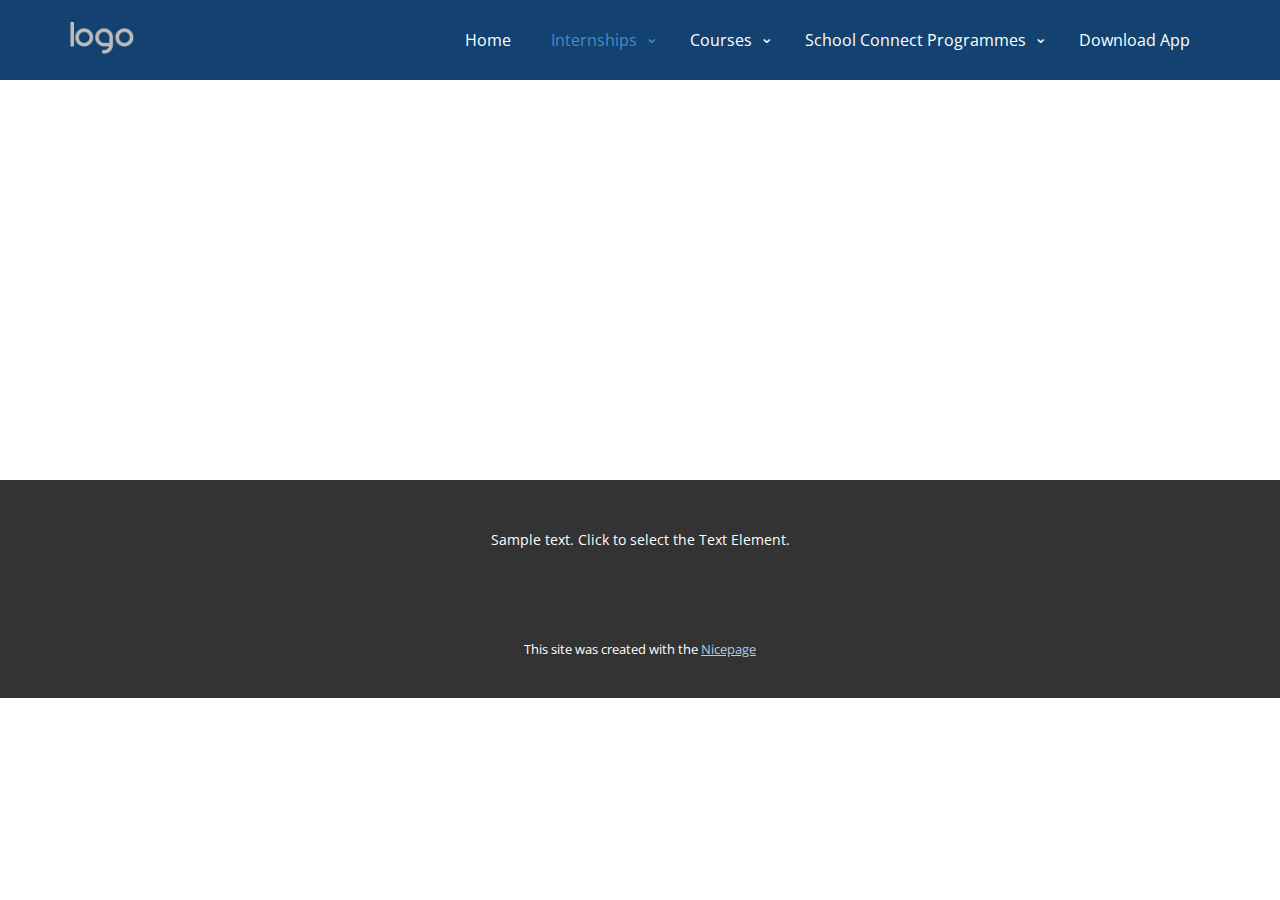
<file: About.html>
<!DOCTYPE html>
<html style="font-size: 16px;" lang="en"><head>
    <meta name="viewport" content="width=device-width, initial-scale=1.0">
    <meta charset="utf-8">
    <meta name="keywords" content="">
    <meta name="description" content="">
    <title>About</title>
    <link rel="stylesheet" href="nicepage.css" media="screen">
<link rel="stylesheet" href="About.css" media="screen">
    <script class="u-script" type="text/javascript" src="jquery.js" defer=""></script>
    <script class="u-script" type="text/javascript" src="nicepage.js" defer=""></script>
    <meta name="generator" content="Nicepage 7.7.3, nicepage.com">
    
    
    
    <link id="u-theme-google-font" rel="stylesheet" href="https://fonts.googleapis.com/css?family=Raleway:100,100i,200,200i,300,300i,400,400i,500,500i,600,600i,700,700i,800,800i,900,900i|Open+Sans:300,300i,400,400i,500,500i,600,600i,700,700i,800,800i">
    <script type="application/ld+json">{
		"@context": "http://schema.org",
		"@type": "Organization",
		"name": "",
		"logo": "images/default-logo.png"
}</script>
    <meta name="theme-color" content="#478ac9">
    <meta property="og:title" content="About">
    <meta property="og:type" content="website">
  <meta data-intl-tel-input-cdn-path="intlTelInput/"></head>
  <body data-path-to-root="./" data-include-products="false" class="u-body u-xl-mode" data-lang="en"><header class="u-clearfix u-custom-color-2 u-header u-header" id="header"><div class="u-clearfix u-sheet u-valign-middle u-sheet-1">
        <a href="#" class="u-image u-logo u-image-1">
          <img src="images/default-logo.png" class="u-logo-image u-logo-image-1">
        </a>
        <nav class="u-dropdown-icon u-menu u-menu-dropdown u-offcanvas u-menu-1">
          <div class="menu-collapse" style="font-size: 1rem; letter-spacing: 0px;">
            <a class="u-button-style u-custom-left-right-menu-spacing u-custom-padding-bottom u-custom-top-bottom-menu-spacing u-hamburger-link u-nav-link u-text-active-palette-1-base u-text-hover-palette-2-base" href="#">
              <svg class="u-svg-link" viewBox="0 0 24 24"><use xlink:href="#menu-hamburger"></use></svg>
              <svg class="u-svg-content" version="1.1" id="menu-hamburger" viewBox="0 0 16 16" x="0px" y="0px" xmlns:xlink="http://www.w3.org/1999/xlink" xmlns="http://www.w3.org/2000/svg"><g><rect y="1" width="16" height="2"></rect><rect y="7" width="16" height="2"></rect><rect y="13" width="16" height="2"></rect>
</g></svg>
            </a>
          </div>
          <div class="u-custom-menu u-nav-container">
            <ul class="u-nav u-unstyled u-nav-1"><li class="u-nav-item"><a class="u-button-style u-nav-link u-text-active-palette-1-base u-text-hover-palette-2-base" href="./" style="padding: 10px 20px;">Home</a>
</li><li class="u-nav-item"><a class="u-button-style u-nav-link u-text-active-palette-1-base u-text-hover-palette-2-base" href="About.html" style="padding: 10px 20px;">Internships</a><div class="u-nav-popup"><ul class="u-h-spacing-20 u-nav u-unstyled u-v-spacing-10"><li class="u-nav-item"><a class="u-button-style u-nav-link">Banking &amp; Finance</a>
</li><li class="u-nav-item"><a class="u-button-style u-nav-link">Mental Health</a>
</li><li class="u-nav-item"><a class="u-button-style u-nav-link">Palliative</a>
</li><li class="u-nav-item"><a class="u-button-style u-nav-link">Agriculture</a>
</li><li class="u-nav-item"><a class="u-button-style u-nav-link">Education/Training</a>
</li></ul>
</div>
</li><li class="u-nav-item"><a class="u-button-style u-nav-link u-text-active-palette-1-base u-text-hover-palette-2-base" href="Contact.html" style="padding: 10px 20px;">Courses</a><div class="u-nav-popup"><ul class="u-h-spacing-20 u-nav u-unstyled u-v-spacing-10"><li class="u-nav-item"><a class="u-button-style u-nav-link">Students (Classes 1-4)</a>
</li><li class="u-nav-item"><a class="u-button-style u-nav-link">Students (Classes 5-9)</a>
</li><li class="u-nav-item"><a class="u-button-style u-nav-link">10th Completed Students</a>
</li><li class="u-nav-item"><a class="u-button-style u-nav-link">Higher Secondary Students</a>
</li><li class="u-nav-item"><a class="u-button-style u-nav-link">Degree Students</a>
</li><li class="u-nav-item"><a class="u-button-style u-nav-link">Professionals</a>
</li></ul>
</div>
</li><li class="u-nav-item"><a class="u-button-style u-nav-link u-text-active-palette-1-base u-text-hover-palette-2-base" style="padding: 10px 20px;">School Connect Programmes</a><div class="u-nav-popup"><ul class="u-h-spacing-20 u-nav u-unstyled u-v-spacing-10"><li class="u-nav-item"><a class="u-button-style u-nav-link">Academic Needs</a>
</li><li class="u-nav-item"><a class="u-button-style u-nav-link">IT &amp; Skills</a>
</li><li class="u-nav-item"><a class="u-button-style u-nav-link">Contact</a>
</li></ul>
</div>
</li><li class="u-nav-item"><a class="u-button-style u-nav-link u-text-active-palette-1-base u-text-hover-palette-2-base" style="padding: 10px 20px;">Download App</a>
</li></ul>
          </div>
          <div class="u-custom-menu u-nav-container-collapse">
            <div class="u-black u-container-style u-inner-container-layout u-opacity u-opacity-95 u-sidenav">
              <div class="u-inner-container-layout u-sidenav-overflow">
                <div class="u-menu-close"></div>
                <ul class="u-align-center u-nav u-popupmenu-items u-unstyled u-nav-5"><li class="u-nav-item"><a class="u-button-style u-nav-link" href="./">Home</a>
</li><li class="u-nav-item"><a class="u-button-style u-nav-link" href="About.html">Internships</a><div class="u-nav-popup"><ul class="u-h-spacing-20 u-nav u-unstyled u-v-spacing-10"><li class="u-nav-item"><a class="u-button-style u-nav-link">Banking &amp; Finance</a>
</li><li class="u-nav-item"><a class="u-button-style u-nav-link">Mental Health</a>
</li><li class="u-nav-item"><a class="u-button-style u-nav-link">Palliative</a>
</li><li class="u-nav-item"><a class="u-button-style u-nav-link">Agriculture</a>
</li><li class="u-nav-item"><a class="u-button-style u-nav-link">Education/Training</a>
</li></ul>
</div>
</li><li class="u-nav-item"><a class="u-button-style u-nav-link" href="Contact.html">Courses</a><div class="u-nav-popup"><ul class="u-h-spacing-20 u-nav u-unstyled u-v-spacing-10"><li class="u-nav-item"><a class="u-button-style u-nav-link">Students (Classes 1-4)</a>
</li><li class="u-nav-item"><a class="u-button-style u-nav-link">Students (Classes 5-9)</a>
</li><li class="u-nav-item"><a class="u-button-style u-nav-link">10th Completed Students</a>
</li><li class="u-nav-item"><a class="u-button-style u-nav-link">Higher Secondary Students</a>
</li><li class="u-nav-item"><a class="u-button-style u-nav-link">Degree Students</a>
</li><li class="u-nav-item"><a class="u-button-style u-nav-link">Professionals</a>
</li></ul>
</div>
</li><li class="u-nav-item"><a class="u-button-style u-nav-link">School Connect Programmes</a><div class="u-nav-popup"><ul class="u-h-spacing-20 u-nav u-unstyled u-v-spacing-10"><li class="u-nav-item"><a class="u-button-style u-nav-link">Academic Needs</a>
</li><li class="u-nav-item"><a class="u-button-style u-nav-link">IT &amp; Skills</a>
</li><li class="u-nav-item"><a class="u-button-style u-nav-link">Contact</a>
</li></ul>
</div>
</li><li class="u-nav-item"><a class="u-button-style u-nav-link">Download App</a>
</li></ul>
              </div>
            </div>
            <div class="u-black u-menu-overlay u-opacity u-opacity-70"></div>
          </div>
        </nav>
      </div></header>
    <section class="u-clearfix u-section-1" id="block-1">
      <div class="u-clearfix u-sheet u-sheet-1"></div>
    </section>
    
    
    
    <footer class="u-align-center u-clearfix u-container-align-center u-footer u-grey-80 u-footer" id="footer"><div class="u-clearfix u-sheet u-sheet-1">
        <p class="u-small-text u-text u-text-variant u-text-1">Sample text. Click to select the Text Element.</p>
      </div></footer>
    <section class="u-backlink u-clearfix u-grey-80">
      <p class="u-text"><span>This site was created with the </span>
        <a class="u-link" href="https://nicepage.com/" target="_blank" rel="nofollow"><span>Nicepage</span>
        </a>
      </p>
    </section>
  
</body></html>
</file>
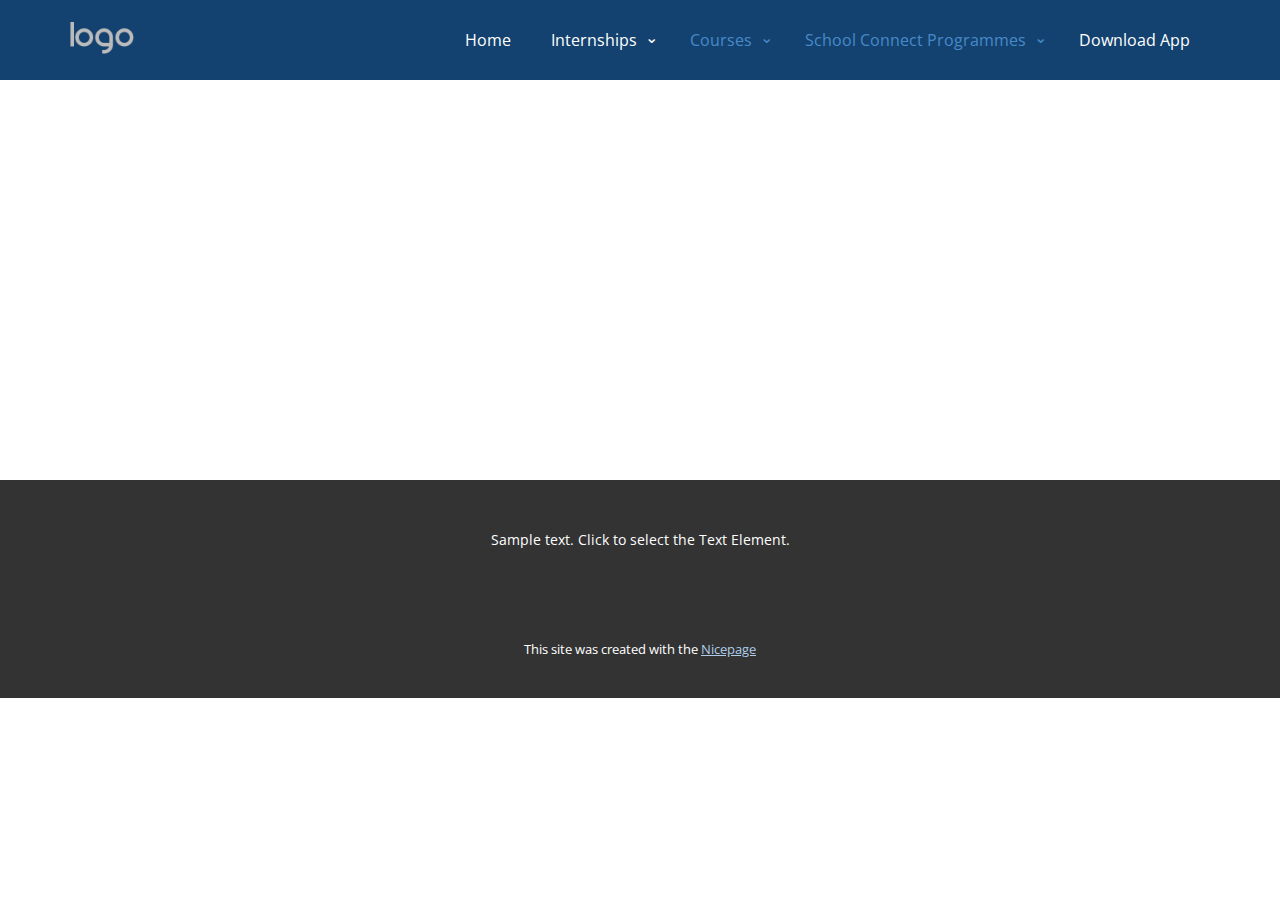
<file: Contact.html>
<!DOCTYPE html>
<html style="font-size: 16px;" lang="en"><head>
    <meta name="viewport" content="width=device-width, initial-scale=1.0">
    <meta charset="utf-8">
    <meta name="keywords" content="">
    <meta name="description" content="">
    <title>Contact</title>
    <link rel="stylesheet" href="nicepage.css" media="screen">
<link rel="stylesheet" href="Contact.css" media="screen">
    <script class="u-script" type="text/javascript" src="jquery.js" defer=""></script>
    <script class="u-script" type="text/javascript" src="nicepage.js" defer=""></script>
    <meta name="generator" content="Nicepage 7.7.3, nicepage.com">
    
    
    
    <link id="u-theme-google-font" rel="stylesheet" href="https://fonts.googleapis.com/css?family=Raleway:100,100i,200,200i,300,300i,400,400i,500,500i,600,600i,700,700i,800,800i,900,900i|Open+Sans:300,300i,400,400i,500,500i,600,600i,700,700i,800,800i">
    <script type="application/ld+json">{
		"@context": "http://schema.org",
		"@type": "Organization",
		"name": "",
		"logo": "images/default-logo.png"
}</script>
    <meta name="theme-color" content="#478ac9">
    <meta property="og:title" content="Contact">
    <meta property="og:type" content="website">
  <meta data-intl-tel-input-cdn-path="intlTelInput/"></head>
  <body data-path-to-root="./" data-include-products="false" class="u-body u-xl-mode" data-lang="en"><header class="u-clearfix u-custom-color-2 u-header u-header" id="header"><div class="u-clearfix u-sheet u-valign-middle u-sheet-1">
        <a href="#" class="u-image u-logo u-image-1">
          <img src="images/default-logo.png" class="u-logo-image u-logo-image-1">
        </a>
        <nav class="u-dropdown-icon u-menu u-menu-dropdown u-offcanvas u-menu-1">
          <div class="menu-collapse" style="font-size: 1rem; letter-spacing: 0px;">
            <a class="u-button-style u-custom-left-right-menu-spacing u-custom-padding-bottom u-custom-top-bottom-menu-spacing u-hamburger-link u-nav-link u-text-active-palette-1-base u-text-hover-palette-2-base" href="#">
              <svg class="u-svg-link" viewBox="0 0 24 24"><use xlink:href="#menu-hamburger"></use></svg>
              <svg class="u-svg-content" version="1.1" id="menu-hamburger" viewBox="0 0 16 16" x="0px" y="0px" xmlns:xlink="http://www.w3.org/1999/xlink" xmlns="http://www.w3.org/2000/svg"><g><rect y="1" width="16" height="2"></rect><rect y="7" width="16" height="2"></rect><rect y="13" width="16" height="2"></rect>
</g></svg>
            </a>
          </div>
          <div class="u-custom-menu u-nav-container">
            <ul class="u-nav u-unstyled u-nav-1"><li class="u-nav-item"><a class="u-button-style u-nav-link u-text-active-palette-1-base u-text-hover-palette-2-base" href="./" style="padding: 10px 20px;">Home</a>
</li><li class="u-nav-item"><a class="u-button-style u-nav-link u-text-active-palette-1-base u-text-hover-palette-2-base" href="About.html" style="padding: 10px 20px;">Internships</a><div class="u-nav-popup"><ul class="u-h-spacing-20 u-nav u-unstyled u-v-spacing-10"><li class="u-nav-item"><a class="u-button-style u-nav-link">Banking &amp; Finance</a>
</li><li class="u-nav-item"><a class="u-button-style u-nav-link">Mental Health</a>
</li><li class="u-nav-item"><a class="u-button-style u-nav-link">Palliative</a>
</li><li class="u-nav-item"><a class="u-button-style u-nav-link">Agriculture</a>
</li><li class="u-nav-item"><a class="u-button-style u-nav-link">Education/Training</a>
</li></ul>
</div>
</li><li class="u-nav-item"><a class="u-button-style u-nav-link u-text-active-palette-1-base u-text-hover-palette-2-base" href="Contact.html" style="padding: 10px 20px;">Courses</a><div class="u-nav-popup"><ul class="u-h-spacing-20 u-nav u-unstyled u-v-spacing-10"><li class="u-nav-item"><a class="u-button-style u-nav-link">Students (Classes 1-4)</a>
</li><li class="u-nav-item"><a class="u-button-style u-nav-link">Students (Classes 5-9)</a>
</li><li class="u-nav-item"><a class="u-button-style u-nav-link">10th Completed Students</a>
</li><li class="u-nav-item"><a class="u-button-style u-nav-link">Higher Secondary Students</a>
</li><li class="u-nav-item"><a class="u-button-style u-nav-link">Degree Students</a>
</li><li class="u-nav-item"><a class="u-button-style u-nav-link">Professionals</a>
</li></ul>
</div>
</li><li class="u-nav-item"><a class="u-button-style u-nav-link u-text-active-palette-1-base u-text-hover-palette-2-base" style="padding: 10px 20px;">School Connect Programmes</a><div class="u-nav-popup"><ul class="u-h-spacing-20 u-nav u-unstyled u-v-spacing-10"><li class="u-nav-item"><a class="u-button-style u-nav-link">Academic Needs</a>
</li><li class="u-nav-item"><a class="u-button-style u-nav-link">IT &amp; Skills</a>
</li><li class="u-nav-item"><a class="u-button-style u-nav-link">Contact</a>
</li></ul>
</div>
</li><li class="u-nav-item"><a class="u-button-style u-nav-link u-text-active-palette-1-base u-text-hover-palette-2-base" style="padding: 10px 20px;">Download App</a>
</li></ul>
          </div>
          <div class="u-custom-menu u-nav-container-collapse">
            <div class="u-black u-container-style u-inner-container-layout u-opacity u-opacity-95 u-sidenav">
              <div class="u-inner-container-layout u-sidenav-overflow">
                <div class="u-menu-close"></div>
                <ul class="u-align-center u-nav u-popupmenu-items u-unstyled u-nav-5"><li class="u-nav-item"><a class="u-button-style u-nav-link" href="./">Home</a>
</li><li class="u-nav-item"><a class="u-button-style u-nav-link" href="About.html">Internships</a><div class="u-nav-popup"><ul class="u-h-spacing-20 u-nav u-unstyled u-v-spacing-10"><li class="u-nav-item"><a class="u-button-style u-nav-link">Banking &amp; Finance</a>
</li><li class="u-nav-item"><a class="u-button-style u-nav-link">Mental Health</a>
</li><li class="u-nav-item"><a class="u-button-style u-nav-link">Palliative</a>
</li><li class="u-nav-item"><a class="u-button-style u-nav-link">Agriculture</a>
</li><li class="u-nav-item"><a class="u-button-style u-nav-link">Education/Training</a>
</li></ul>
</div>
</li><li class="u-nav-item"><a class="u-button-style u-nav-link" href="Contact.html">Courses</a><div class="u-nav-popup"><ul class="u-h-spacing-20 u-nav u-unstyled u-v-spacing-10"><li class="u-nav-item"><a class="u-button-style u-nav-link">Students (Classes 1-4)</a>
</li><li class="u-nav-item"><a class="u-button-style u-nav-link">Students (Classes 5-9)</a>
</li><li class="u-nav-item"><a class="u-button-style u-nav-link">10th Completed Students</a>
</li><li class="u-nav-item"><a class="u-button-style u-nav-link">Higher Secondary Students</a>
</li><li class="u-nav-item"><a class="u-button-style u-nav-link">Degree Students</a>
</li><li class="u-nav-item"><a class="u-button-style u-nav-link">Professionals</a>
</li></ul>
</div>
</li><li class="u-nav-item"><a class="u-button-style u-nav-link">School Connect Programmes</a><div class="u-nav-popup"><ul class="u-h-spacing-20 u-nav u-unstyled u-v-spacing-10"><li class="u-nav-item"><a class="u-button-style u-nav-link">Academic Needs</a>
</li><li class="u-nav-item"><a class="u-button-style u-nav-link">IT &amp; Skills</a>
</li><li class="u-nav-item"><a class="u-button-style u-nav-link">Contact</a>
</li></ul>
</div>
</li><li class="u-nav-item"><a class="u-button-style u-nav-link">Download App</a>
</li></ul>
              </div>
            </div>
            <div class="u-black u-menu-overlay u-opacity u-opacity-70"></div>
          </div>
        </nav>
      </div></header>
    <section class="u-clearfix u-section-1" id="block-1">
      <div class="u-clearfix u-sheet u-sheet-1"></div>
    </section>
    
    
    
    <footer class="u-align-center u-clearfix u-container-align-center u-footer u-grey-80 u-footer" id="footer"><div class="u-clearfix u-sheet u-sheet-1">
        <p class="u-small-text u-text u-text-variant u-text-1">Sample text. Click to select the Text Element.</p>
      </div></footer>
    <section class="u-backlink u-clearfix u-grey-80">
      <p class="u-text"><span>This site was created with the </span>
        <a class="u-link" href="https://nicepage.com/" target="_blank" rel="nofollow"><span>Nicepage</span>
        </a>
      </p>
    </section>
  
</body></html>
</file>
